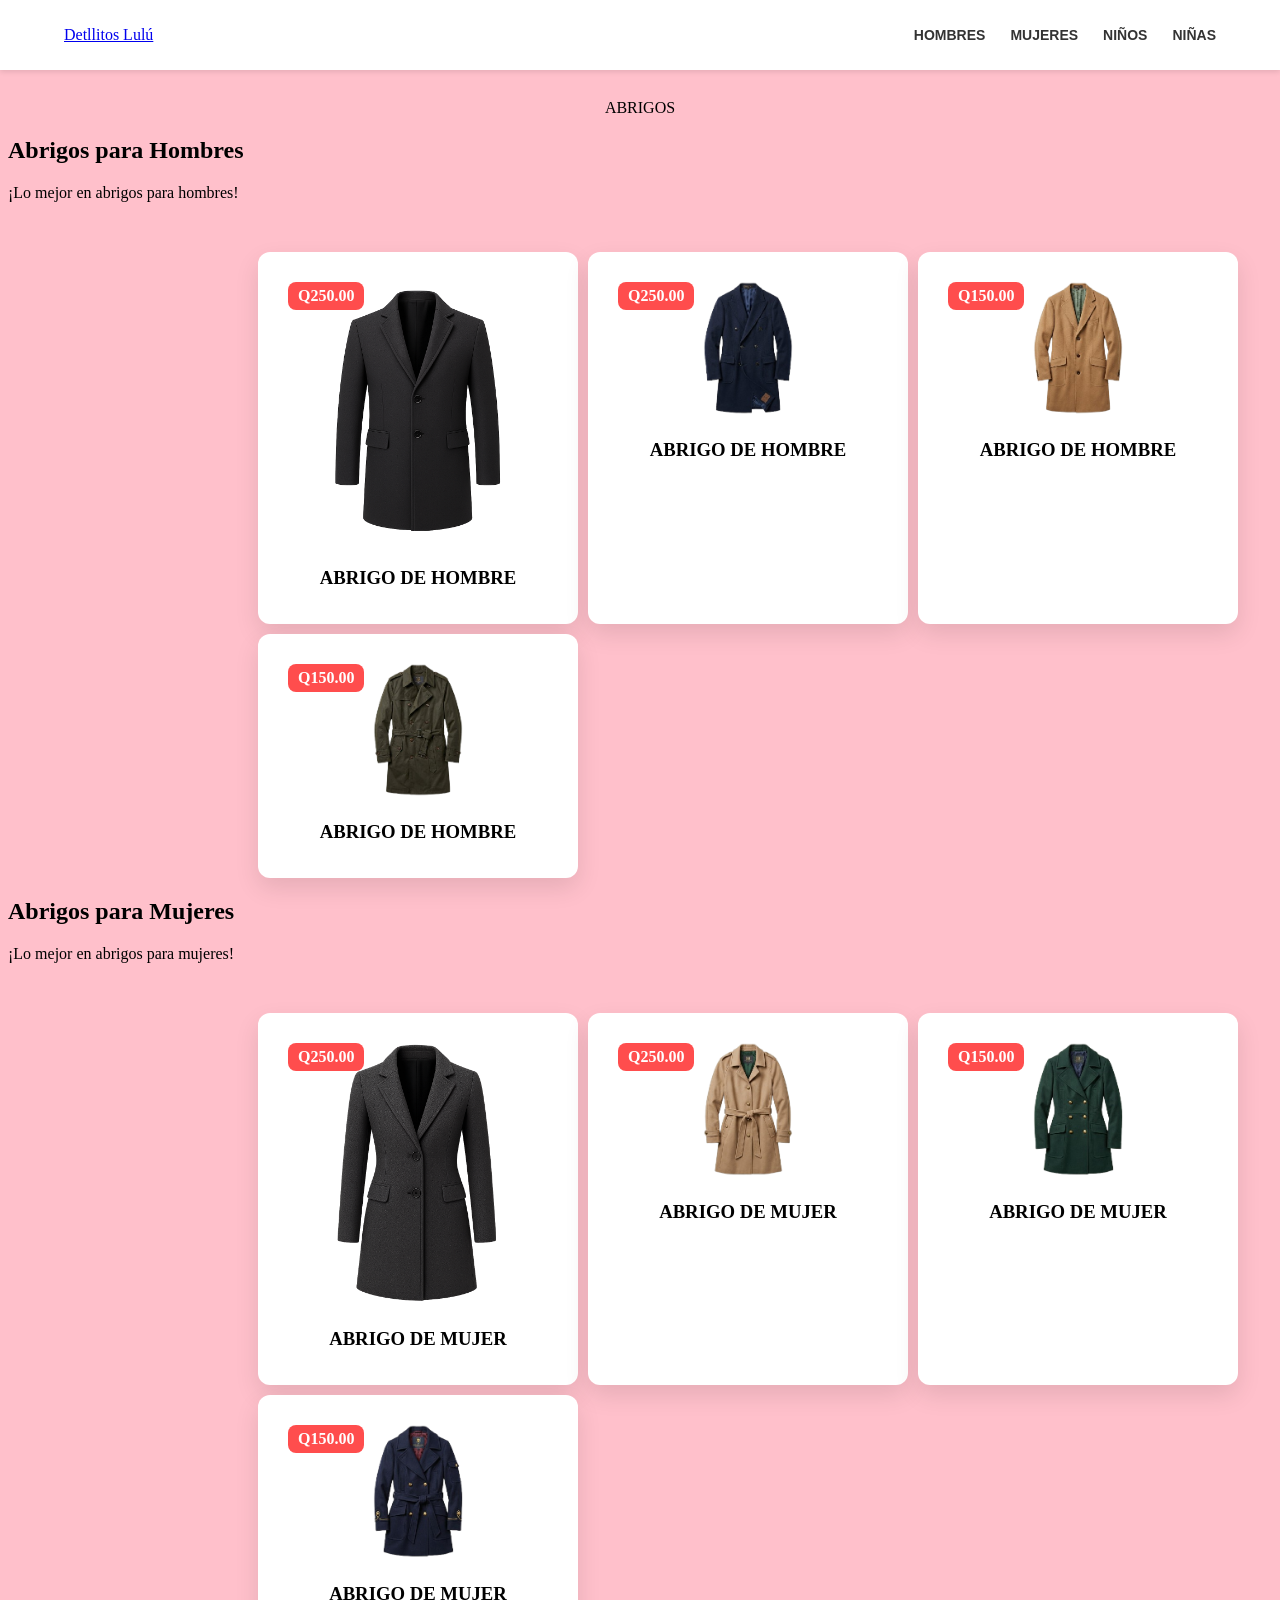
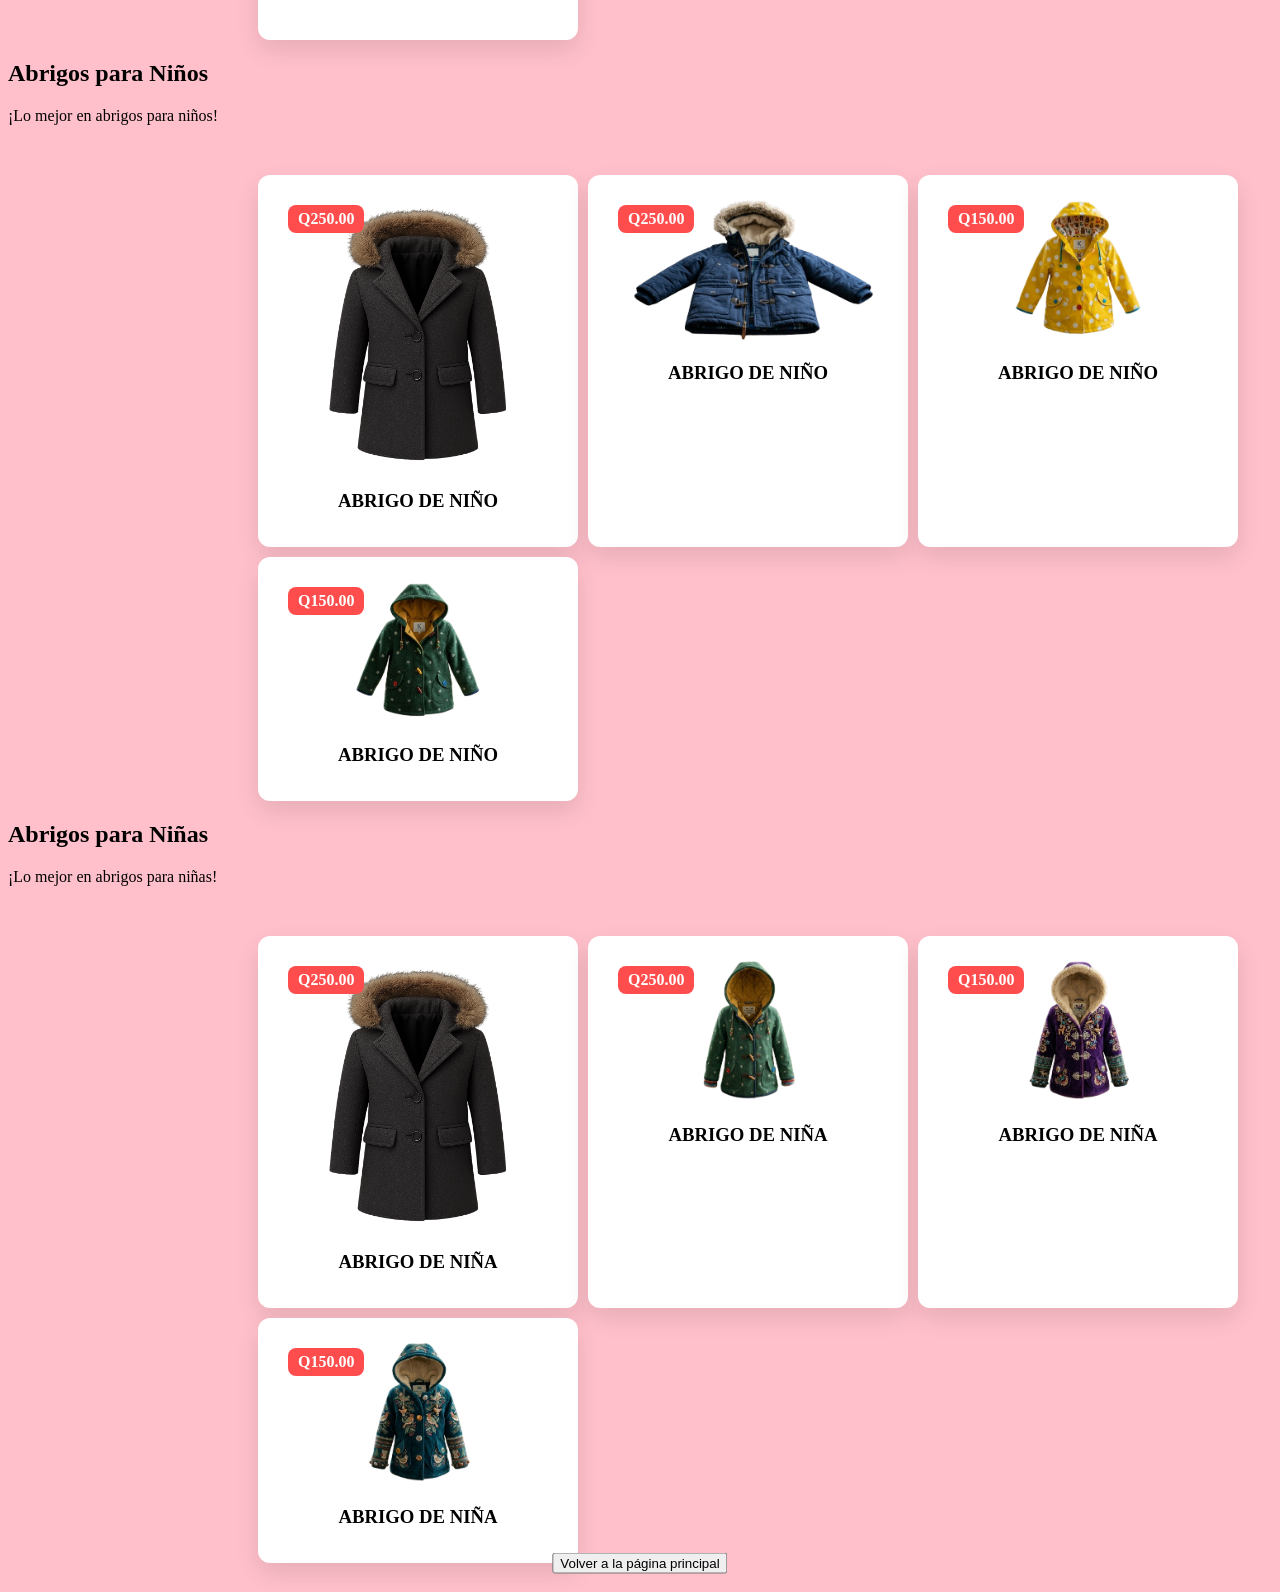
<file: Abrigos.html>
<!DOCTYPE html>
<html lang="es">
<head>
    <meta charset="UTF-8">
    <meta name="viewport" content="width=device-width, initial-scale=1.0">
    <title>Abrigos</title>
    <link rel="stylesheet" href="css/abrigos.css">
</head>
<body>
    <center><p>ABRIGOS </p></center>

    
   <header class="header-estatico">
  <div class="navbar-container">
    <div class="logo">
     <a href="index.html">Detllitos Lulú</a>
    </div>

 
    <nav class="menu-navegacion">
      <ul>
        <li><a href="#HOMBRES">HOMBRES</a></li>
        <li><a href="#MUJERES">MUJERES</a></li>
        <li><a href="#NIÑOS">NIÑOS</a></li>
        <li><a href="#NIÑAS">NIÑAS</a></li>
      </ul>
    </nav>
  </div>
</header>





          <section id="HOMBRES" name="HOMBRES">
            <h2>Abrigos para Hombres</h2>
            <p>¡Lo mejor en abrigos para hombres!</p>
        </section>

    
<section class="container_productos">
<div class="productos">
<div class="producto">
  <div class="img-box">
    <span class="precio">Q250.00</span>

    <img src="png/abrigohombre1.png" alt="Producto">

    <div class="icons">
      <button title="Añadir al carrito">
        <i class="fas fa-cart-plus"></i>
      </button>

      <button title="Ver detalles">
        <a href="carrito.html"><i class="fas fa-eye"></i></a>
      </button>
    </div>
  </div>
  <h3>ABRIGO DE HOMBRE</h3>
</div>


<div class="producto">
  <div class="img-box">
    <span class="precio">Q250.00</span>

    <img src="png/abrigohombre2.png" alt="Producto">

    <div class="icons">
      <button title="Añadir al carrito">
        <i class="fas fa-cart-plus"></i>
      </button>
      <button title="Ver detalles">
        <a href="Abrigos.html"><i class="fas fa-eye"></i></a>
      </button>
    </div>
  </div>

  <h3>ABRIGO DE HOMBRE</h3>
</div>

<div class="producto">
  <div class="img-box">
    <span class="precio">Q150.00</span>
    <img src="png/abrigohombre3.png" alt="Producto">
    <div class="icons">
      <button title="Añadir al carrito">
        <i class="fas fa-cart-plus"></i>
      </button>
      <button title="Ver detalles">
       <a href="Abrigos.html"><i class="fas fa-eye"></i></a>
      </button>
    </div>
  </div>
  
  <h3>ABRIGO DE HOMBRE</h3>
</div>

<div class="producto">
  <div class="img-box">
    <span class="precio">Q150.00</span>
    <img src="png/abrigohombre4.png" alt="Producto">
    <div class="icons">
      <button title="Añadir al carrito">
        <i class="fas fa-cart-plus"></i>
      </button>
      <button title="Ver detalles">
        <a href="Abrigos.html"><i class="fas fa-eye"></i></a>
      </button>
    </div>
  </div>
  
  <h3>ABRIGO DE HOMBRE</h3>
</div>
</section>
      
        <section id="MUJERES" name="MUJERES">
            <h2>Abrigos para Mujeres</h2>
            <p>¡Lo mejor en abrigos para mujeres!</p>
        </section>
          
        
<section class="container_productos">
<div class="productos">
<div class="producto">
  <div class="img-box">
    <span class="precio">Q250.00</span>

    <img src="png/abrigomujer1.png" alt="Producto">

    <div class="icons">
      <button title="Añadir al carrito">
        <i class="fas fa-cart-plus"></i>
      </button>

      <button title="Ver detalles">
        <a href="carrito.html"><i class="fas fa-eye"></i></a>
      </button>
    </div>
  </div>
  <h3>ABRIGO DE MUJER</h3>
</div>


<div class="producto">
  <div class="img-box">
    <span class="precio">Q250.00</span>

    <img src="png/abrigomujer2.png" alt="Producto">

    <div class="icons">
      <button title="Añadir al carrito">
        <i class="fas fa-cart-plus"></i>
      </button>
      <button title="Ver detalles">
        <a href="Abrigos.html"><i class="fas fa-eye"></i></a>
      </button>
    </div>
  </div>

  <h3>ABRIGO DE MUJER</h3>
</div>

<div class="producto">
  <div class="img-box">
    <span class="precio">Q150.00</span>
    <img src="png/abrigomujer3.png" alt="Producto">
    <div class="icons">
      <button title="Añadir al carrito">
        <i class="fas fa-cart-plus"></i>
      </button>
      <button title="Ver detalles">
       <a href="Abrigos.html"><i class="fas fa-eye"></i></a>
      </button>
    </div>
  </div>
  
  <h3>ABRIGO DE MUJER</h3>
</div>

<div class="producto">
  <div class="img-box">
    <span class="precio">Q150.00</span>
    <img src="png/abrigomujer4.png" alt="Producto">
    <div class="icons">
      <button title="Añadir al carrito">
        <i class="fas fa-cart-plus"></i>
      </button>
      <button title="Ver detalles">
        <a href="Abrigos.html"><i class="fas fa-eye"></i></a>
      </button>
    </div>
  </div>
  
  <h3>ABRIGO DE MUJER</h3>
</div>
</section>








        <section id="NIÑOS" name="NIÑOS">
            <h2>Abrigos para Niños</h2>
            <p>¡Lo mejor en abrigos para niños!</p>
        </section>
        
<section class="container_productos">
<div class="productos">
<div class="producto">
  <div class="img-box">
    <span class="precio">Q250.00</span>

    <img src="png/abrigounixes1.png" alt="Producto">

    <div class="icons">
      <button title="Añadir al carrito">
        <i class="fas fa-cart-plus"></i>
      </button>

      <button title="Ver detalles">
        <a href="carrito.html"><i class="fas fa-eye"></i></a>
      </button>
    </div>
  </div>
  <h3>ABRIGO DE NIÑO</h3>
</div>


<div class="producto">
  <div class="img-box">
    <span class="precio">Q250.00</span>

    <img src="png/abrigoniño2.png" alt="Producto">

    <div class="icons">
      <button title="Añadir al carrito">
        <i class="fas fa-cart-plus"></i>
      </button>
      <button title="Ver detalles">
        <a href="Abrigos.html"><i class="fas fa-eye"></i></a>
      </button>
    </div>
  </div>

  <h3>ABRIGO DE NIÑO</h3>
</div>

<div class="producto">
  <div class="img-box">
    <span class="precio">Q150.00</span>
    <img src="png/abrigoniño3.png" alt="Producto">
    <div class="icons">
      <button title="Añadir al carrito">
        <i class="fas fa-cart-plus"></i>
      </button>
      <button title="Ver detalles">
       <a href="Abrigos.html"><i class="fas fa-eye"></i></a>
      </button>
    </div>
  </div>
  
  <h3>ABRIGO DE NIÑO</h3>
</div>

<div class="producto">
  <div class="img-box">
    <span class="precio">Q150.00</span>
    <img src="png/abrigoniño4.png" alt="Producto">
    <div class="icons">
      <button title="Añadir al carrito">
        <i class="fas fa-cart-plus"></i>
      </button>
      <button title="Ver detalles">
        <a href="Abrigos.html"><i class="fas fa-eye"></i></a>
      </button>
    </div>
  </div>
  
  <h3>ABRIGO DE NIÑO</h3>
</div>
</section>








        <section id="NIÑAS" name="NIÑAS">
            <h2>Abrigos para Niñas</h2>
             <p>¡Lo mejor en abrigos para niñas!</p>
             
<section class="container_productos">
<div class="productos">
<div class="producto">
  <div class="img-box">
    <span class="precio">Q250.00</span>

    <img src="png/abrigounixes1.png" alt="Producto">

    <div class="icons">
      <button title="Añadir al carrito">
        <i class="fas fa-cart-plus"></i>
      </button>

      <button title="Ver detalles">
        <a href="carrito.html"><i class="fas fa-eye"></i></a>
      </button>
    </div>
  </div>
  <h3>ABRIGO DE NIÑA</h3>
</div>


<div class="producto">
  <div class="img-box">
    <span class="precio">Q250.00</span>

    <img src="png/abrigoniña2.png" alt="Producto">

    <div class="icons">
      <button title="Añadir al carrito">
        <i class="fas fa-cart-plus"></i>
      </button>
      <button title="Ver detalles">
        <a href="Abrigos.html"><i class="fas fa-eye"></i></a>
      </button>
    </div>
  </div>

  <h3>ABRIGO DE NIÑA</h3>
</div>

<div class="producto">
  <div class="img-box">
    <span class="precio">Q150.00</span>
    <img src="png/abrigoniña3.png" alt="Producto">
    <div class="icons">
      <button title="Añadir al carrito">
        <i class="fas fa-cart-plus"></i>
      </button>
      <button title="Ver detalles">
       <a href="Abrigos.html"><i class="fas fa-eye"></i></a>
      </button>
    </div>
  </div>
  
  <h3>ABRIGO DE NIÑA</h3>
</div>

<div class="producto">
  <div class="img-box">
    <span class="precio">Q150.00</span>
    <img src="png/abrigoniña4.png" alt="Producto">
    <div class="icons">
      <button title="Añadir al carrito">
        <i class="fas fa-cart-plus"></i>
      </button>
      <button title="Ver detalles">
        <a href="Abrigos.html"><i class="fas fa-eye"></i></a>
      </button>
    </div>
  </div>
  
  <h3>ABRIGO DE NIÑA</h3>
</div>
</section>








    <input type="button" value="Volver a la página principal" onclick="window.location.href='index.html'">
</body>
</html>
</file>
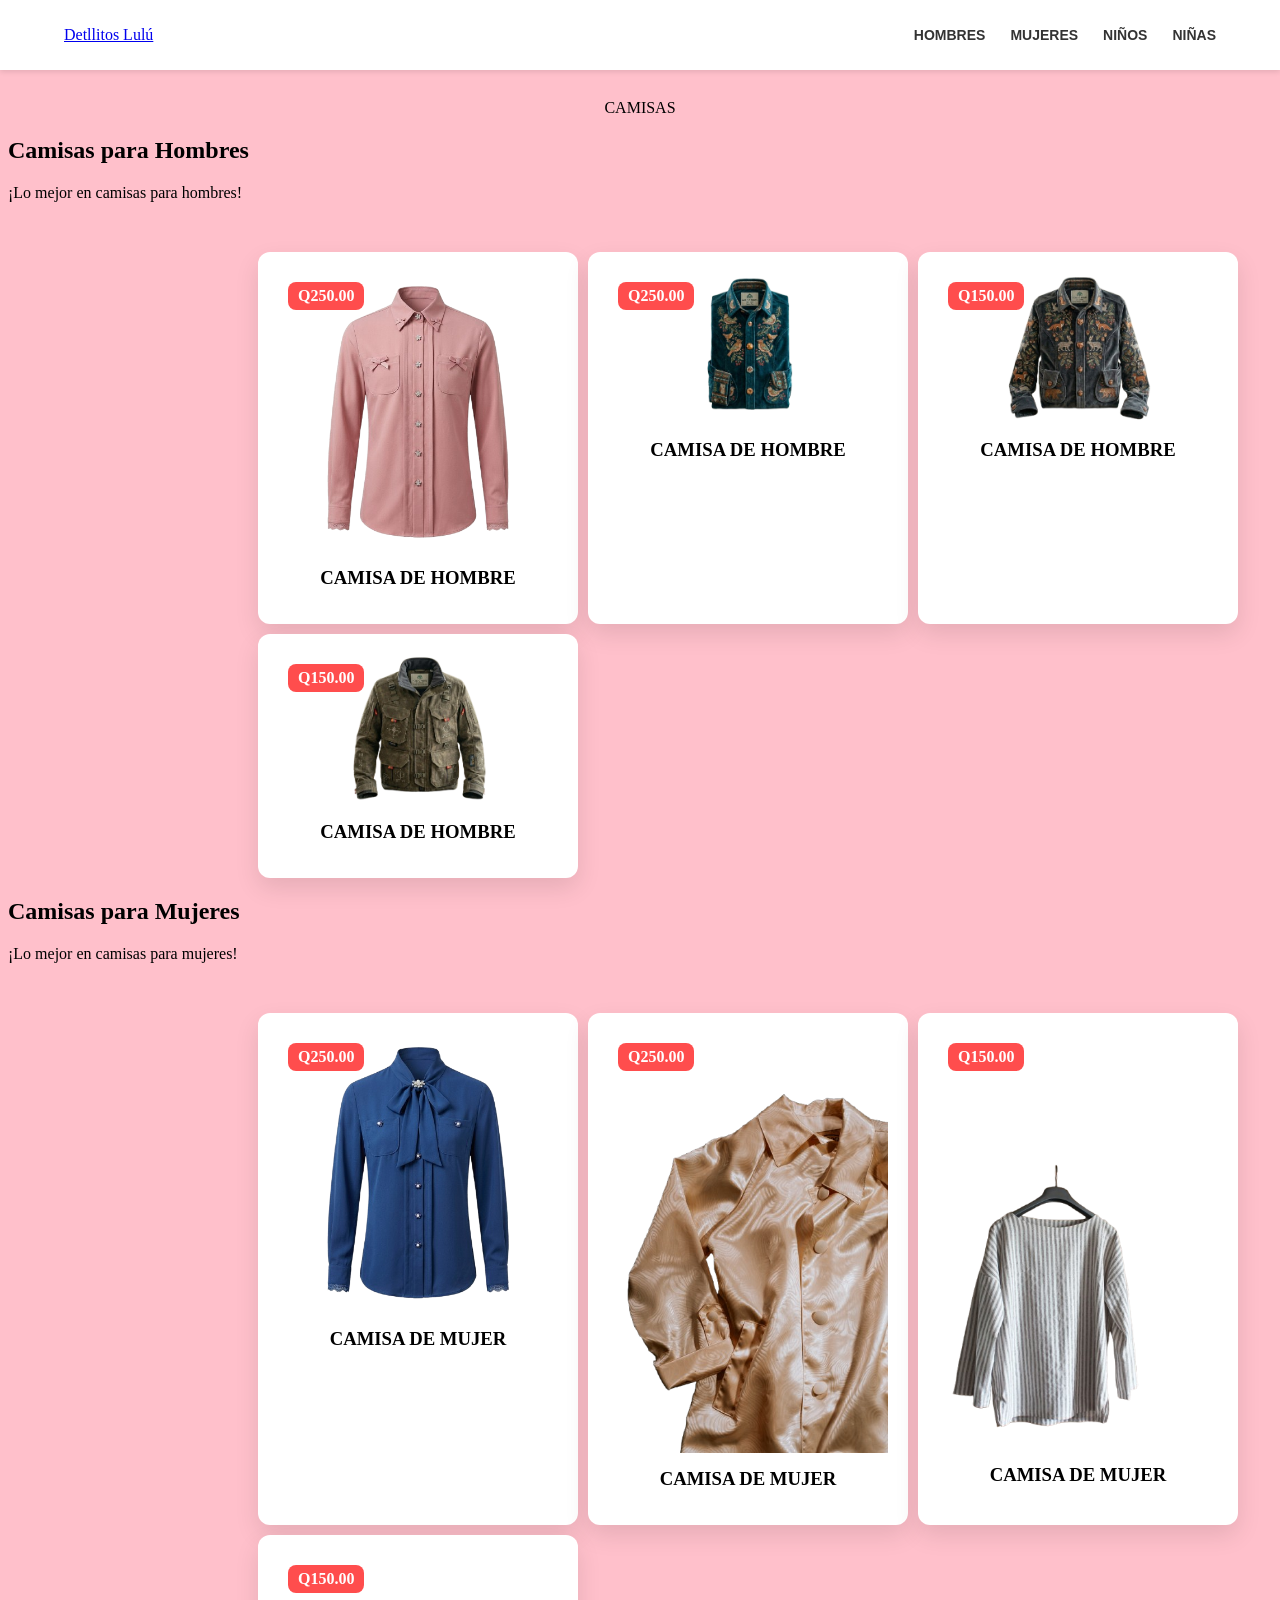
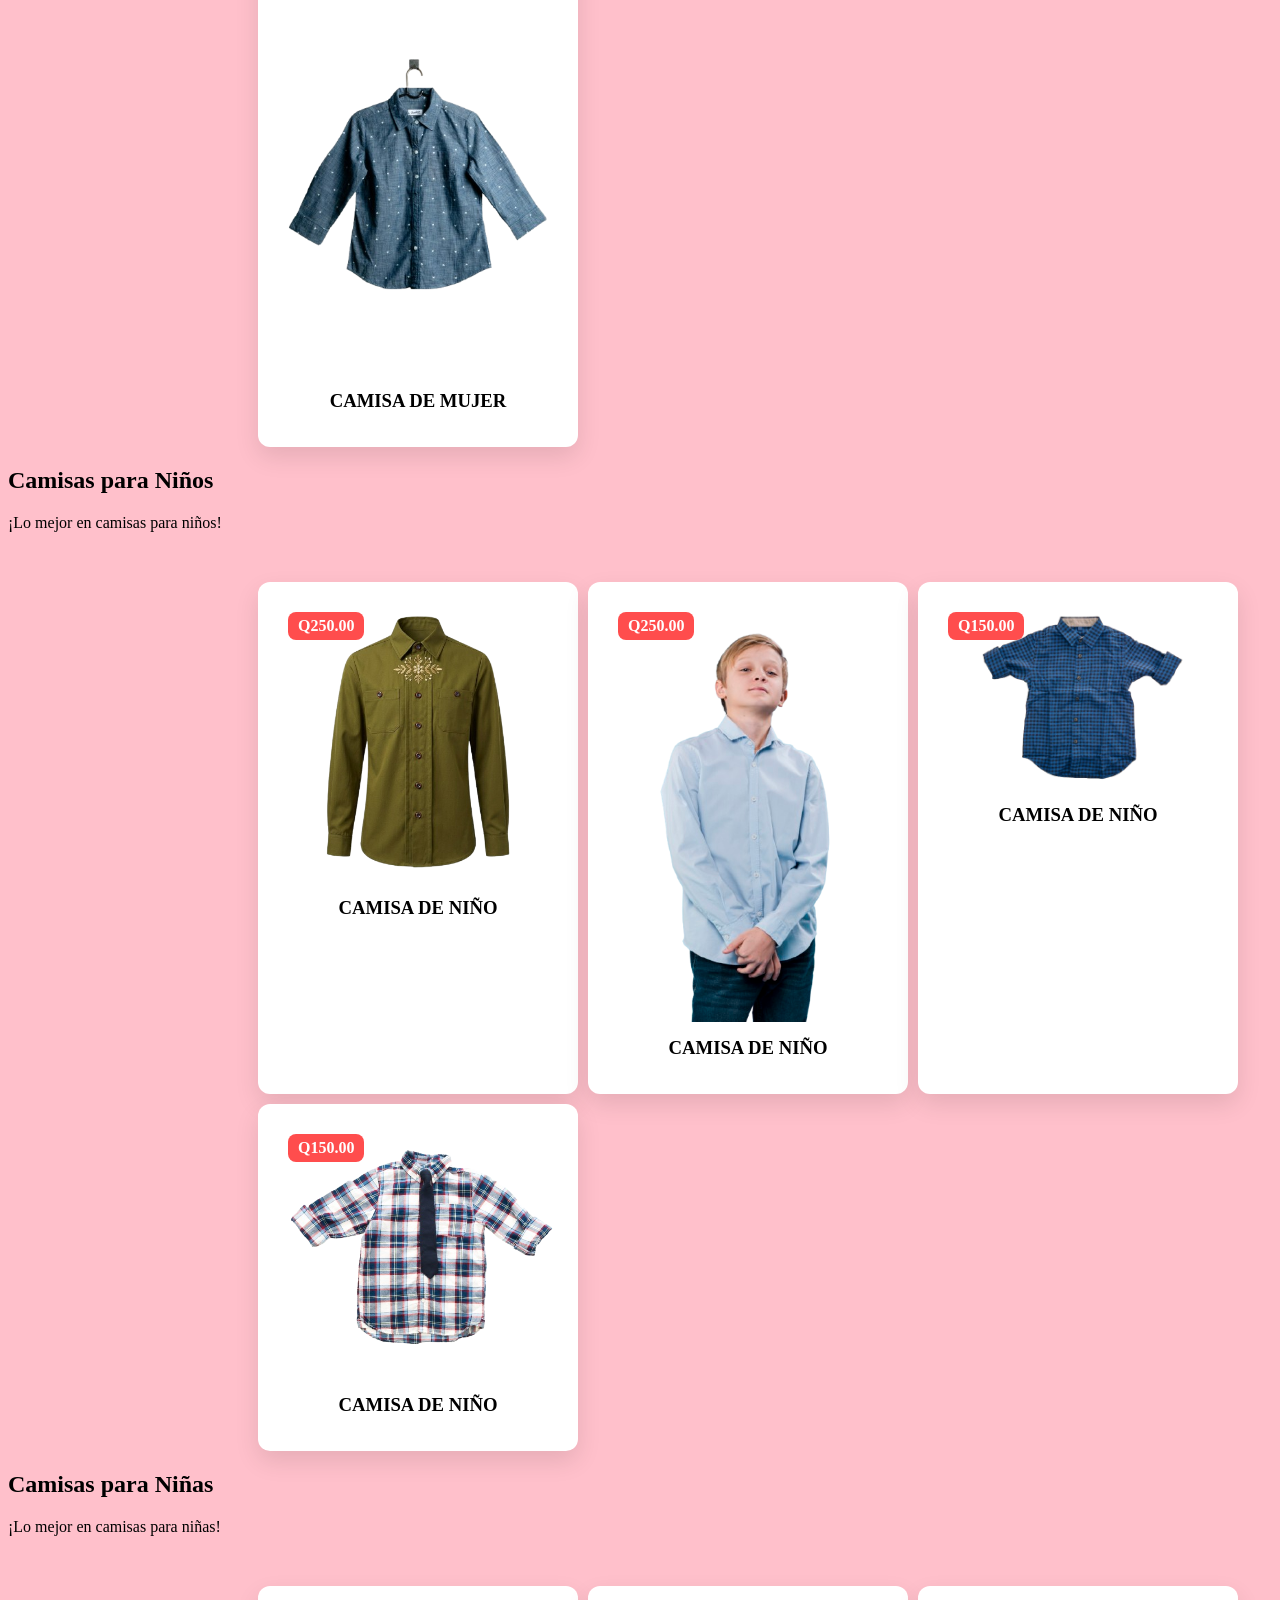
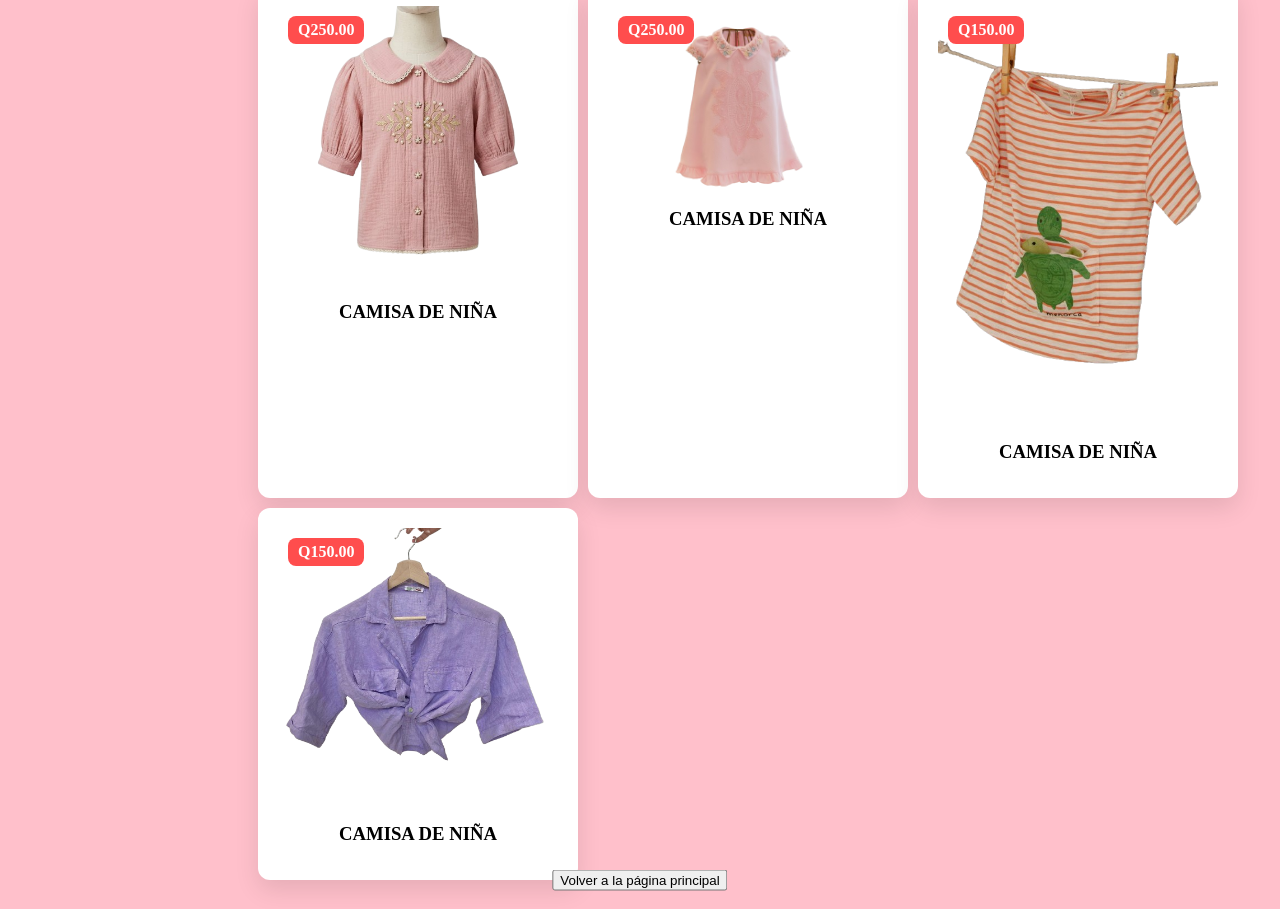
<file: Camisas.html>
<!DOCTYPE html>
<html lang="es">
<head>
    <meta charset="UTF-8">
    <meta name="viewport" content="width=device-width, initial-scale=1.0">
    <title>Camisas</title>
    <link rel="stylesheet" href="css/camisas.css">
</head>
<body>
    <center><p>CAMISAS </p></center>

    
   <header class="header-estatico">
  <div class="navbar-container">
    <div class="logo">
     <a href="index.html">Detllitos Lulú</a>
    </div>
    <nav class="menu-navegacion">
      <ul>
        <li><a href="#HOMBRES">HOMBRES</a></li>
        <li><a href="#MUJERES">MUJERES</a></li>
        <li><a href="#NIÑOS">NIÑOS</a></li>
        <li><a href="#NIÑAS">NIÑAS</a></li>
      </ul>
    </nav>
  </div>
</header>




          <section id="HOMBRES" name="HOMBRES">
            <h2>Camisas para Hombres</h2>
            <p>¡Lo mejor en camisas para hombres!</p>
        </section>
    
<section class="container_productos">
<div class="productos">
<div class="producto">
  <div class="img-box">
    <span class="precio">Q250.00</span>

    <img src="png/camisahombre1.png" alt="Producto">

    <div class="icons">
      <button title="Añadir al carrito">
        <i class="fas fa-cart-plus"></i>
      </button>

      <button title="Ver detalles">
        <a href="carrito.html"><i class="fas fa-eye"></i></a>
      </button>
    </div>
  </div>
  <h3>CAMISA DE HOMBRE</h3>
</div>


<div class="producto">
  <div class="img-box">
    <span class="precio">Q250.00</span>

    <img src="png/camisahombre2.png" alt="Producto">

    <div class="icons">
      <button title="Añadir al carrito">
        <i class="fas fa-cart-plus"></i>
      </button>
      <button title="Ver detalles">
        <a href="Abrigos.html"><i class="fas fa-eye"></i></a>
      </button>
    </div>
  </div>

  <h3>CAMISA DE HOMBRE</h3>
</div>

<div class="producto">
  <div class="img-box">
    <span class="precio">Q150.00</span>
    <img src="png/camisahombre3.png" alt="Producto">
    <div class="icons">
      <button title="Añadir al carrito">
        <i class="fas fa-cart-plus"></i>
      </button>
      <button title="Ver detalles">
       <a href="Abrigos.html"><i class="fas fa-eye"></i></a>
      </button>
    </div>
  </div>
  
  <h3>CAMISA DE HOMBRE</h3>
</div>

<div class="producto">
  <div class="img-box">
    <span class="precio">Q150.00</span>
    <img src="png/camisahombre4.png" alt="Producto">
    <div class="icons">
      <button title="Añadir al carrito">
        <i class="fas fa-cart-plus"></i>
      </button>
      <button title="Ver detalles">
        <a href="Abrigos.html"><i class="fas fa-eye"></i></a>
      </button>
    </div>
  </div>
  
  <h3>CAMISA DE HOMBRE</h3>
</div>
</section>
      
        <section id="MUJERES" name="MUJERES">
            <h2>Camisas para Mujeres</h2>
            <p>¡Lo mejor en camisas para mujeres!</p>
        </section>
          
        
<section class="container_productos">
<div class="productos">
<div class="producto">
  <div class="img-box">
    <span class="precio">Q250.00</span>

    <img src="png/camisamujer1.png" alt="Producto">

    <div class="icons">
      <button title="Añadir al carrito">
        <i class="fas fa-cart-plus"></i>
      </button>

      <button title="Ver detalles">
        <a href="carrito.html"><i class="fas fa-eye"></i></a>
      </button>
    </div>
  </div>
  <h3>CAMISA DE MUJER</h3>
</div>


<div class="producto">
  <div class="img-box">
    <span class="precio">Q250.00</span>

    <img src="png/camisamujer2.png" alt="Producto">

    <div class="icons">
      <button title="Añadir al carrito">
        <i class="fas fa-cart-plus"></i>
      </button>
      <button title="Ver detalles">
        <a href="Abrigos.html"><i class="fas fa-eye"></i></a>
      </button>
    </div>
  </div>

  <h3>CAMISA DE MUJER</h3>
</div>

<div class="producto">
  <div class="img-box">
    <span class="precio">Q150.00</span>
    <img src="png/camisamujer3.png" alt="Producto">
    <div class="icons">
      <button title="Añadir al carrito">
        <i class="fas fa-cart-plus"></i>
      </button>
      <button title="Ver detalles">
       <a href="Abrigos.html"><i class="fas fa-eye"></i></a>
      </button>
    </div>
  </div>
  
  <h3>CAMISA DE MUJER</h3>
</div>

<div class="producto">
  <div class="img-box">
    <span class="precio">Q150.00</span>
    <img src="png/camisamujer4.png" alt="Producto">
    <div class="icons">
      <button title="Añadir al carrito">
        <i class="fas fa-cart-plus"></i>
      </button>
      <button title="Ver detalles">
        <a href="Abrigos.html"><i class="fas fa-eye"></i></a>
      </button>
    </div>
  </div>
  
  <h3>CAMISA DE MUJER</h3>
</div>
</section>








        <section id="NIÑOS" name="NIÑOS">
            <h2>Camisas para Niños</h2>
            <p>¡Lo mejor en camisas para niños!</p>
        </section>
        
<section class="container_productos">
<div class="productos">
<div class="producto">
  <div class="img-box">
    <span class="precio">Q250.00</span>

    <img src="png/camisaniño1.png" alt="Producto">

    <div class="icons">
      <button title="Añadir al carrito">
        <i class="fas fa-cart-plus"></i>
      </button>

      <button title="Ver detalles">
        <a href="carrito.html"><i class="fas fa-eye"></i></a>
      </button>
    </div>
  </div>
  <h3>CAMISA DE NIÑO</h3>
</div>


<div class="producto">
  <div class="img-box">
    <span class="precio">Q250.00</span>

    <img src="png/camisaniño2.png" alt="Producto">

    <div class="icons">
      <button title="Añadir al carrito">
        <i class="fas fa-cart-plus"></i>
      </button>
      <button title="Ver detalles">
        <a href="Abrigos.html"><i class="fas fa-eye"></i></a>
      </button>
    </div>
  </div>

  <h3>CAMISA DE NIÑO</h3>
</div>

<div class="producto">
  <div class="img-box">
    <span class="precio">Q150.00</span>
    <img src="png/camisaniño3.png" alt="Producto">
    <div class="icons">
      <button title="Añadir al carrito">
        <i class="fas fa-cart-plus"></i>
      </button>
      <button title="Ver detalles">
       <a href="Abrigos.html"><i class="fas fa-eye"></i></a>
      </button>
    </div>
  </div>
  
  <h3>CAMISA DE NIÑO</h3>
</div>

<div class="producto">
  <div class="img-box">
    <span class="precio">Q150.00</span>
    <img src="png/camisaniño4.png" alt="Producto">
    <div class="icons">
      <button title="Añadir al carrito">
        <i class="fas fa-cart-plus"></i>
      </button>
      <button title="Ver detalles">
        <a href="Abrigos.html"><i class="fas fa-eye"></i></a>
      </button>
    </div>
  </div>
  
  <h3>CAMISA DE NIÑO</h3>
</div>
</section>








        <section id="NIÑAS" name="NIÑAS">
            <h2>Camisas para Niñas</h2>
             <p>¡Lo mejor en camisas para niñas!</p>
             
<section class="container_productos">
<div class="productos">
<div class="producto">
  <div class="img-box">
    <span class="precio">Q250.00</span>

    <img src="png/camisaniña1.png" alt="Producto">

    <div class="icons">
      <button title="Añadir al carrito">
        <i class="fas fa-cart-plus"></i>
      </button>

      <button title="Ver detalles">
        <a href="carrito.html"><i class="fas fa-eye"></i></a>
      </button>
    </div>
  </div>
  <h3>CAMISA DE NIÑA</h3>
</div>


<div class="producto">
  <div class="img-box">
    <span class="precio">Q250.00</span>

    <img src="png/camisaniña2.png" alt="Producto">

    <div class="icons">
      <button title="Añadir al carrito">
        <i class="fas fa-cart-plus"></i>
      </button>
      <button title="Ver detalles">
        <a href="Abrigos.html"><i class="fas fa-eye"></i></a>
      </button>
    </div>
  </div>

  <h3>CAMISA DE NIÑA</h3>
</div>

<div class="producto">
  <div class="img-box">
    <span class="precio">Q150.00</span>
    <img src="png/camisaniña3.png" alt="Producto">
    <div class="icons">
      <button title="Añadir al carrito">
        <i class="fas fa-cart-plus"></i>
      </button>
      <button title="Ver detalles">
       <a href="Abrigos.html"><i class="fas fa-eye"></i></a>
      </button>
    </div>
  </div>
  
  <h3>CAMISA DE NIÑA</h3>
</div>

<div class="producto">
  <div class="img-box">
    <span class="precio">Q150.00</span>
    <img src="png/camisaniña4.png" alt="Producto">
    <div class="icons">
      <button title="Añadir al carrito">
        <i class="fas fa-cart-plus"></i>
      </button>
      <button title="Ver detalles">
        <a href="Abrigos.html"><i class="fas fa-eye"></i></a>
      </button>
    </div>
  </div>
  
  <h3>CAMISA DE NIÑA</h3>
</div>
</section>







    <input type="button" value="Volver a la página principal" onclick="window.location.href='index.html'">
</body>
</html>
</file>
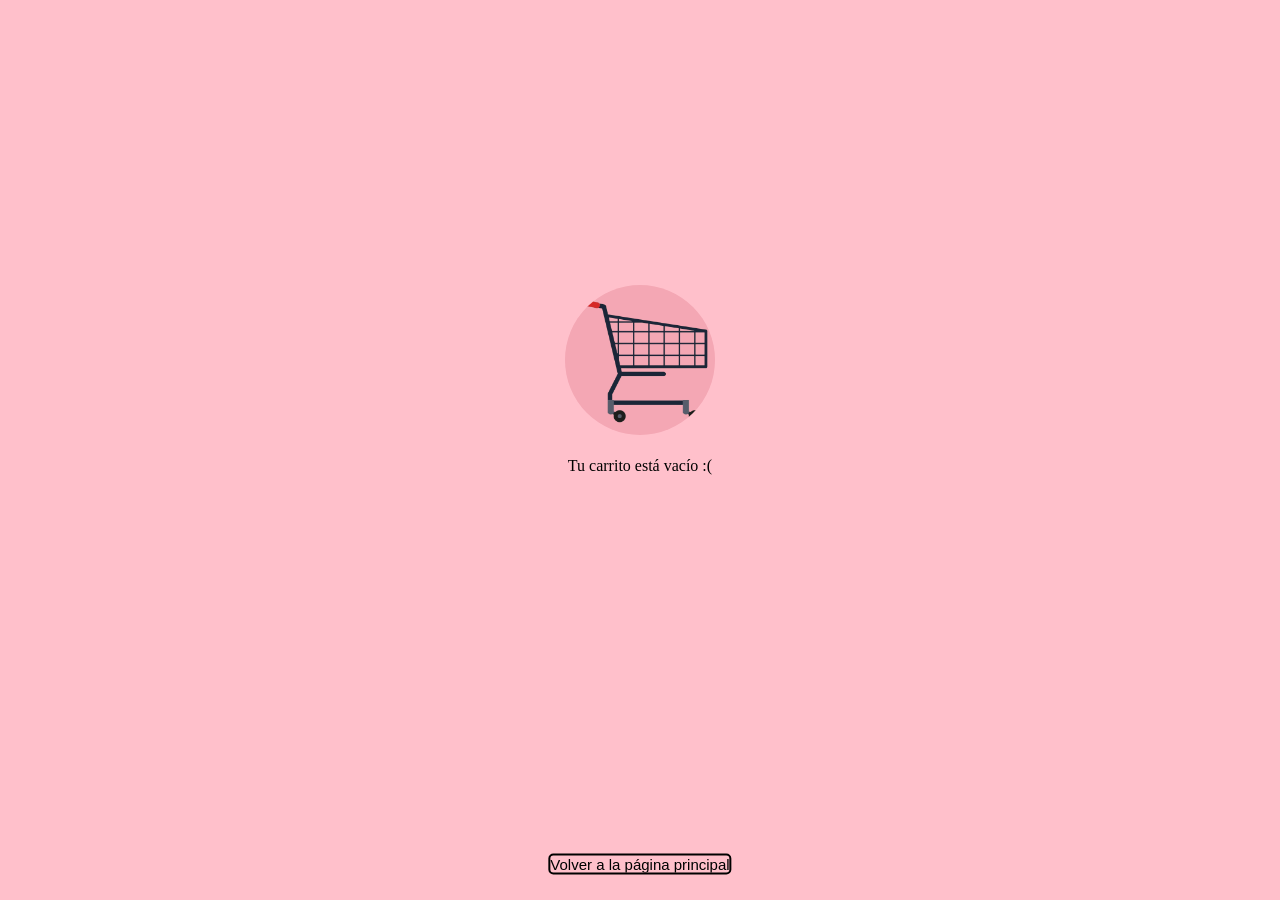
<file: carrito.html>
<!DOCTYPE html>
<html lang="es">
<head>
    <meta charset="UTF-8">
    <meta name="viewport" content="width=device-width, initial-scale=1.0">
    <title>Carrito de Compras</title>
    <link rel="stylesheet" href="css/carrito.css">
</head>
<body>
    <img src="png/vcio.png" alt="hello" class="vcio">
 <p>Tu carrito está vacío :( </p>
 





    <input type="button" value="Volver a la página principal" onclick="window.location.href='index.html'">
</body>
</html>
</file>
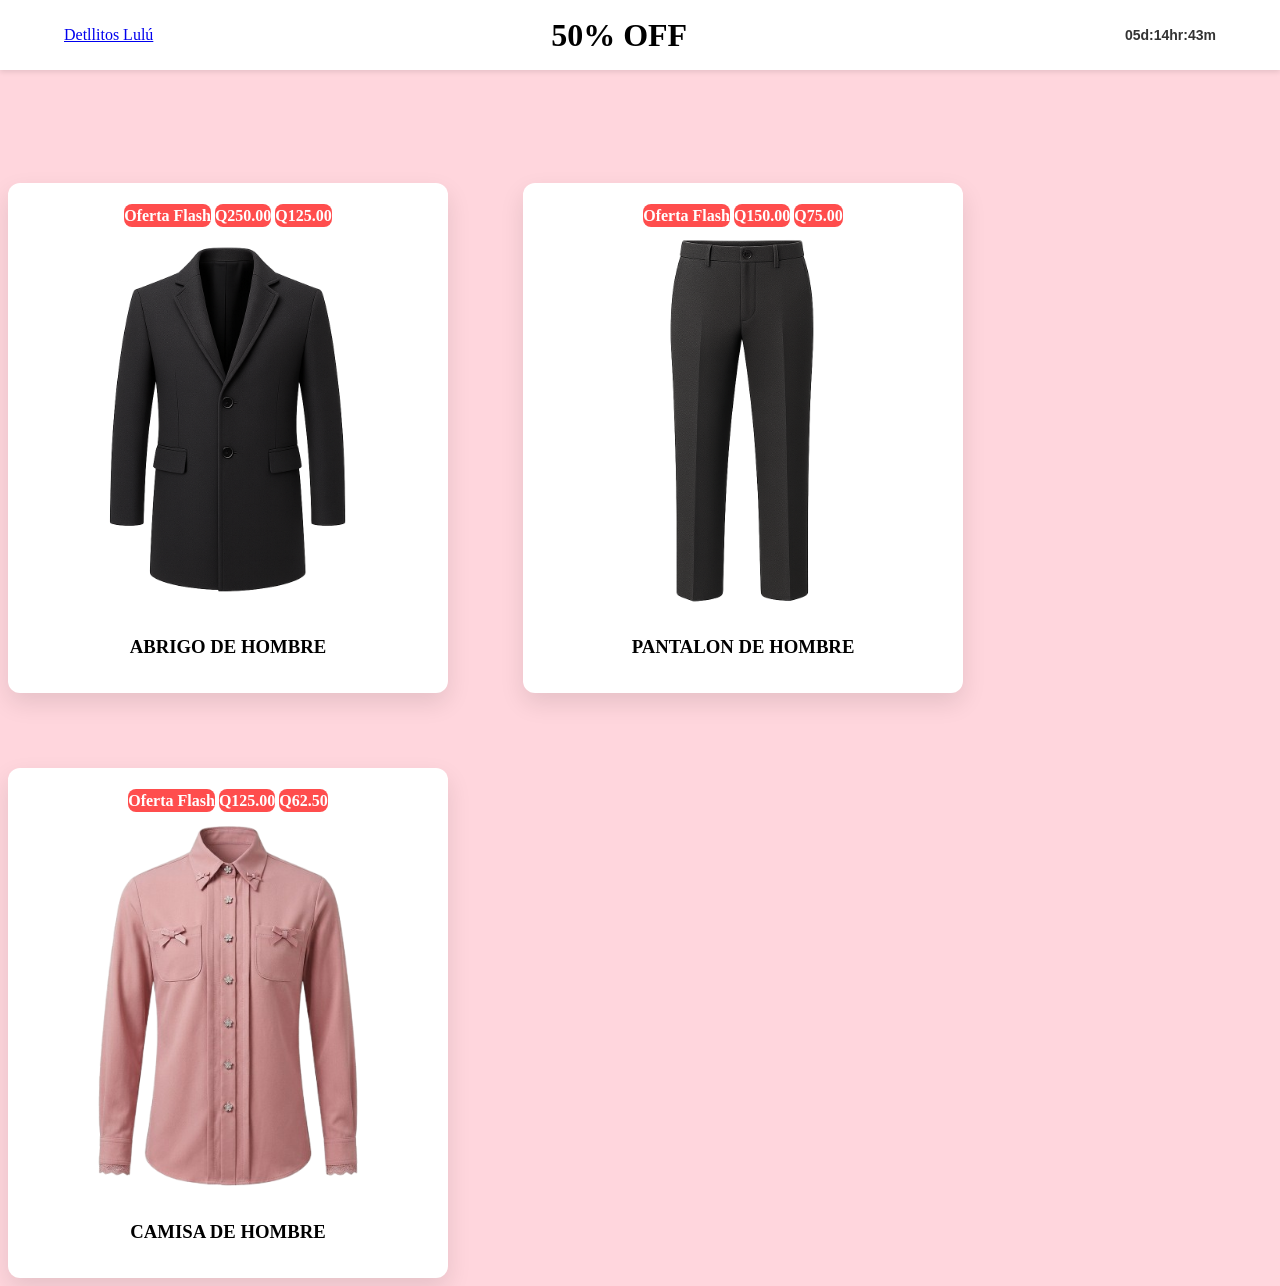
<file: descuento.html>
<!DOCTYPE html>
<html lang="es">
<head>
    <meta charset="UTF-8">
    <meta name="viewport" content="width=device-width, initial-scale=1.0">
    <title>50% OFF</title>
    <link rel="stylesheet" href="css/descuento.css">
</head>
<body>
    

    <header class="header-estatico">
        <div class="navbar-container">
          <div class="logo">
           <a href="index.html">Detllitos Lulú</a>
          </div>
      
       <H1>50% OFF</H1>
          <nav class="menu-navegacion">
            <ul>

              <li>
                <a href="#HASTA 50% OFF">05d:14hr:43m</a>
            </li>
              
            </ul>
          </nav>
        </div>
      </header>
      <section class="container_productos">
        <div class="productos">
        <div class="producto">
          <div class="img-box">
            <span class="precio">Oferta Flash</span>
            <span class="precio">Q250.00</span>
            <span class="precio">Q125.00</span>
            
        
            <img src="png/abrigohombre1.png" alt="Producto">
        
            <div class="icons">
              <button title="Añadir al carrito">
                <i class="fas fa-cart-plus"></i>
              </button>
        
              <button title="Ver detalles">
                <a href="detlles.html"><i class="fas fa-eye"></i></a>
              </button>
            </div>
          </div>
          <h3>ABRIGO DE HOMBRE</h3>
        </div>
        
      
  
        <div class="producto">
          <div class="img-box">
            <span class="precio">Oferta Flash</span>
            <span class="precio">Q150.00</span>
            <span class="precio">Q75.00</span>
            <img src="png/pantalon1.png" alt="Producto">
            <div class="icons">
              <button title="Añadir al carrito">
                <i class="fas fa-cart-plus"></i>
              </button>
              <button title="Ver detalles">
                <a href="Abrigos.html"><i class="fas fa-eye"></i></a>
              </button>
            </div>
          </div>
          <h3>PANTALON DE HOMBRE</h3>
        </div>
        
        <div class="producto">
          <div class="img-box">
            <span class="precio">Oferta Flash</span>
            <span class="precio">Q125.00</span>
            <span class="precio">Q62.50</span>
            <img src="png/camisahombre1.png" alt="Producto">
            <div class="icons">
              <button title="Añadir al carrito">
                <i class="fas fa-cart-plus"></i>
              </button>
              <button title="Ver detalles">
                <a href="Abrigos.html"><i class="fas fa-eye"></i></a>
              </button>
            </div>
          </div>
          <h3>CAMISA DE HOMBRE</h3>
        </div>
        
</section>
</body>
</html>
</file>
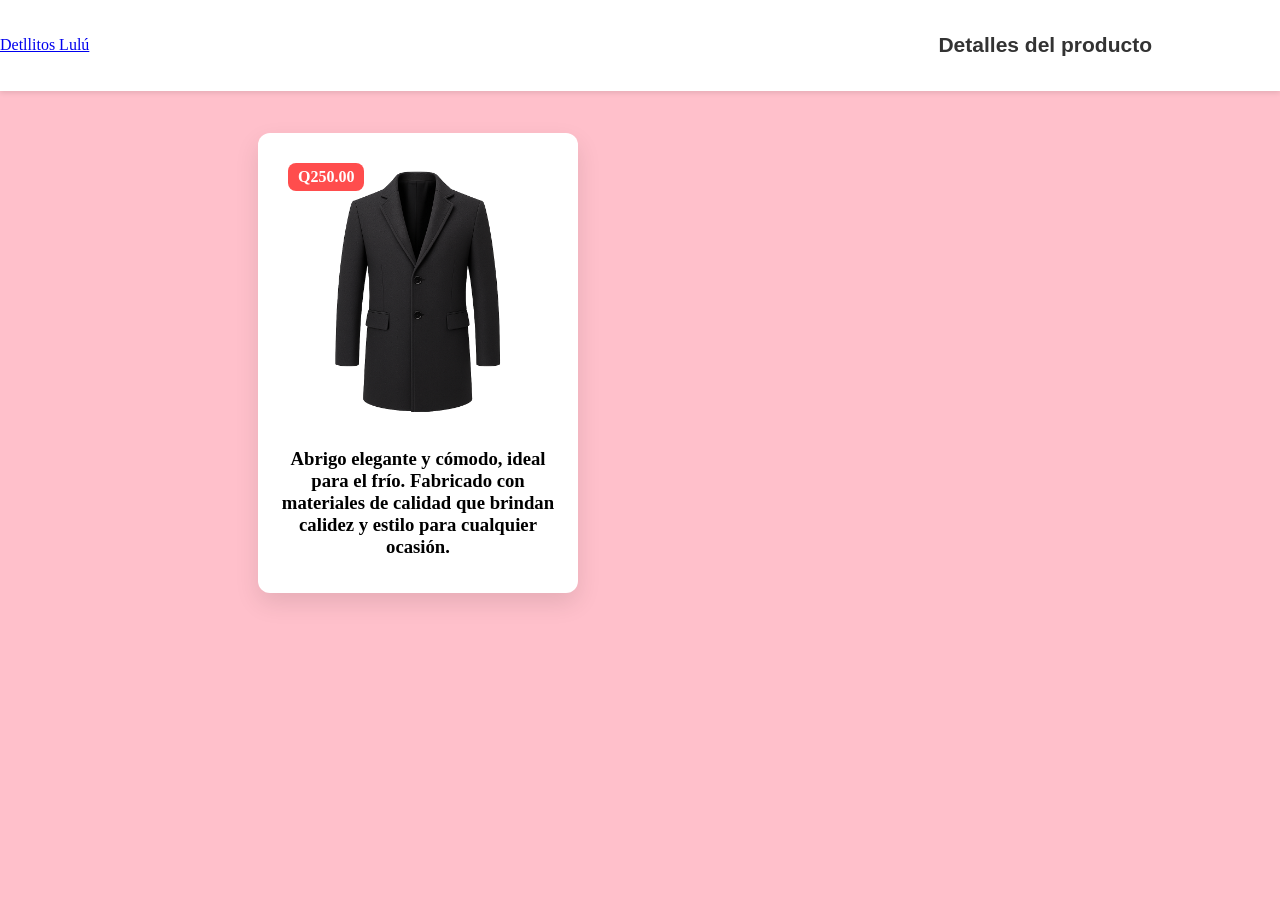
<file: detlles.html>
<!DOCTYPE html>
<html lang="es">
<head>
    <meta charset="UTF-8">
    <meta name="viewport" content="width=device-width, initial-scale=1.0">
    <title>Detalles brigo</title>
    <link rel="stylesheet" href="css/detlles.css">
</head>
<body>
     <header class="header-estatico">
  <div class="navbar-container">
    <div class="logo">
     <a href="index.html">Detllitos Lulú</a>
    </div>
    <nav class="menu-navegacion">
      <ul>
        <li><a href="#HOMBRES"> <h1>Detalles del producto</h1></a></li>
      </ul>
    </nav>
</header>




   
    <center>
     <section class="container_productos">
<div class="productos">
<div class="producto">
  <div class="img-box">
    <span class="precio">Q250.00</span>

    <img src="png/abrigohombre1.png" alt="Producto">

    <div class="icons">
      <button title="Añadir al carrito">
        <i class="fas fa-cart-plus"></i>
      </button>

      <button title="Ver detalles">
        <a href="Abrigos.html"><i class="fas fa-eye"></i></a>
      </button>
    </div>
  </div>
  <h3><h3>Abrigo elegante y cómodo, ideal para el frío. Fabricado con materiales de calidad que brindan calidez y estilo para cualquier ocasión.
</h3>
</div>
</h3>
</div>
  </section>
  </center> 
</body>
</html>
</file>
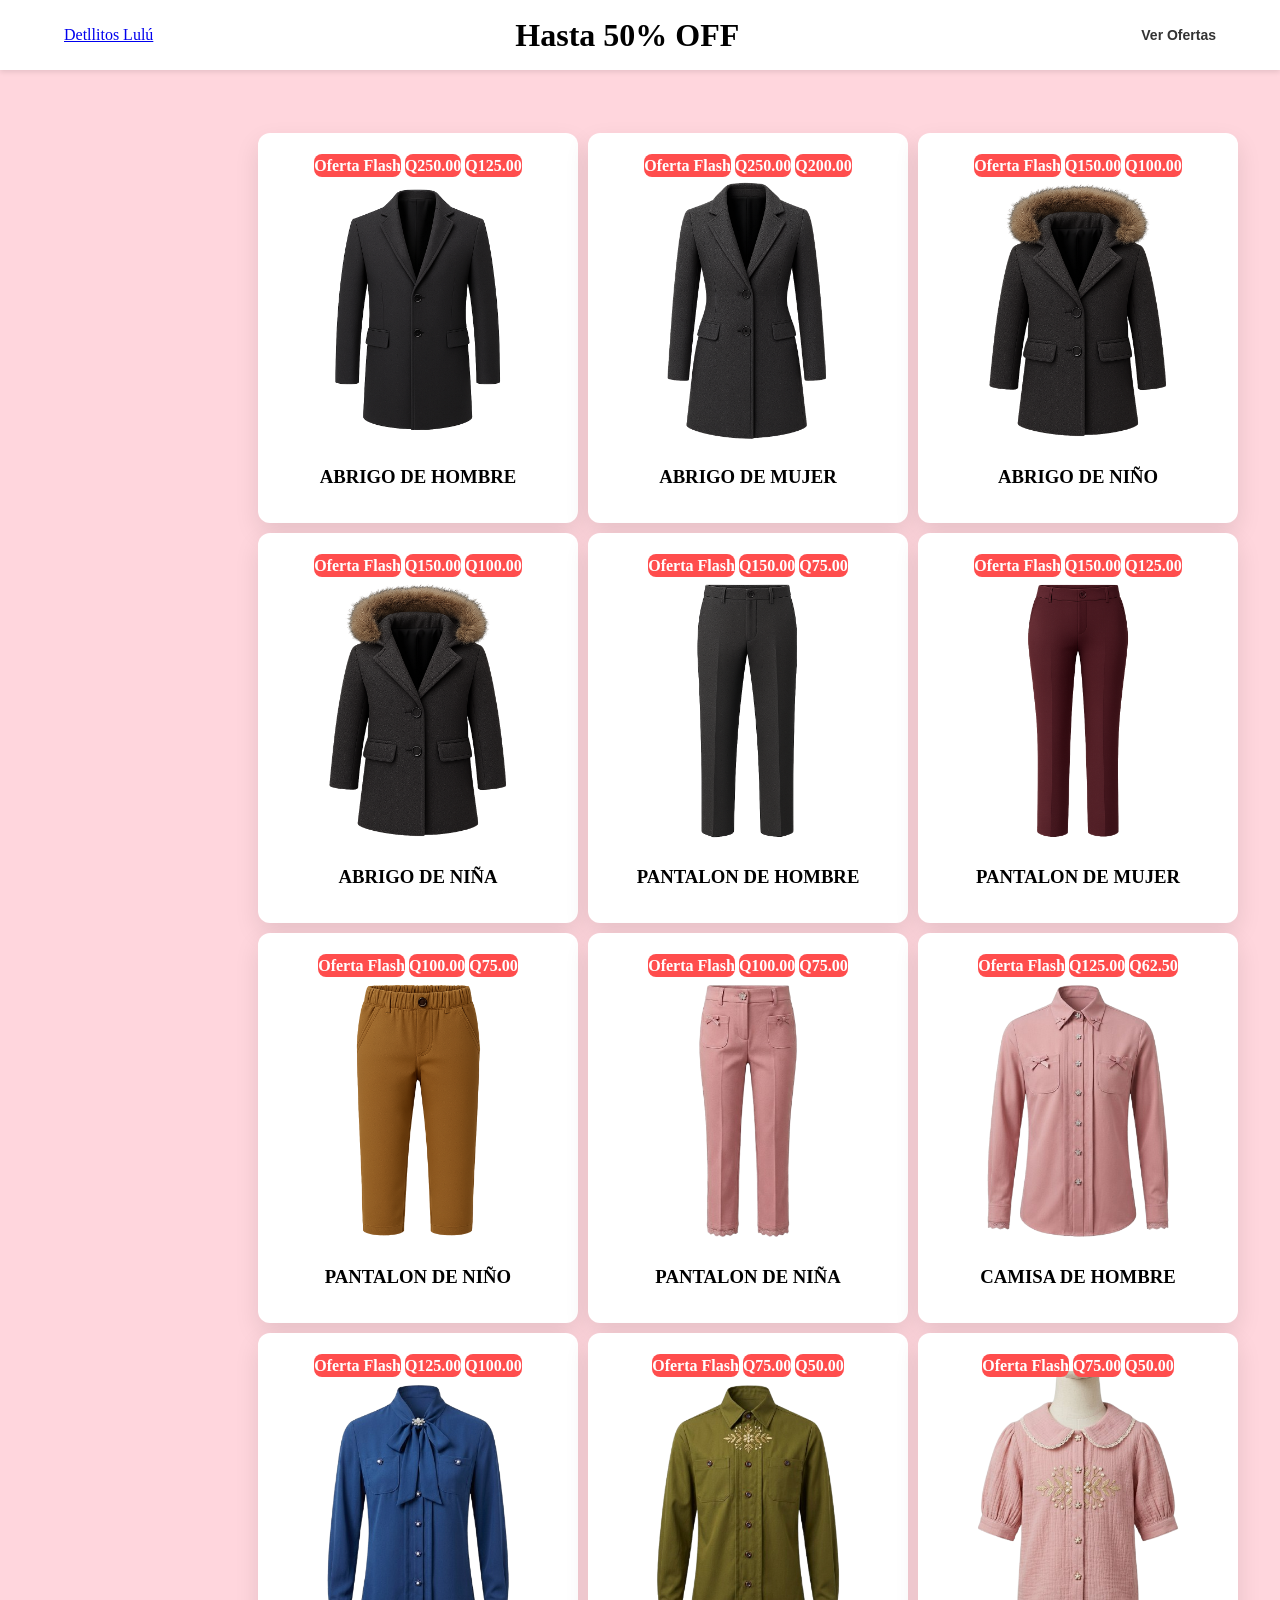
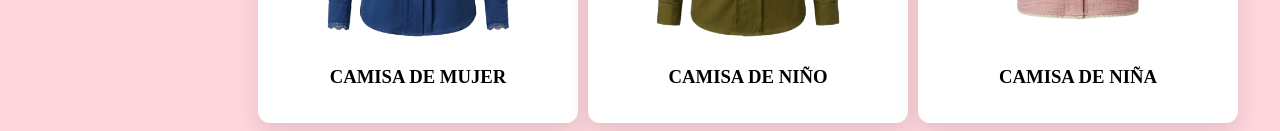
<file: Ofertas.html>
<!DOCTYPE html>
<html lang="es">
<head>
    <meta charset="UTF-8">
    <meta name="viewport" content="width=device-width, initial-scale=1.0">
    <title>Ofertas</title>
    <link rel="stylesheet" href="css/ofertas.css">
</head>
<body>

    <header class="header-estatico">
        <div class="navbar-container">
          <div class="logo">
           <a href="index.html">Detllitos Lulú</a>
          </div>
      
       <H1>Hasta 50% OFF</H1>
          <nav class="menu-navegacion">
            <ul>

              <li>
                <a href="descuento.html">Ver Ofertas</a>
            </li>
              
            </ul>
          </nav>
        </div>
      </header>
      <section class="container_productos">
        <div class="productos">
        <div class="producto">
          <div class="img-box">
            <span class="precio">Oferta Flash</span>
            <span class="precio">Q250.00</span>
            <span class="precio">Q125.00</span>
            
        
            <img src="png/abrigohombre1.png" alt="Producto">
        
            <div class="icons">
              <button title="Añadir al carrito">
                <i class="fas fa-cart-plus"></i>
              </button>
        
              <button title="Ver detalles">
                <a href="detlles.html"><i class="fas fa-eye"></i></a>
              </button>
            </div>
          </div>
          <h3>ABRIGO DE HOMBRE</h3>
        </div>
        
        
        <div class="producto">
          <div class="img-box">
            <span class="precio">Oferta Flash</span>
            <span class="precio">Q250.00</span>
            <span class="precio">Q200.00</span>
        
            <img src="png/abrigomujer1.png" alt="Producto">
        
            <div class="icons">
              <button title="Añadir al carrito">
                <i class="fas fa-cart-plus"></i>
              </button>
              <button title="Ver detalles">
                <a href="Abrigos.html"><i class="fas fa-eye"></i></a>
              </button>
            </div>
          </div>
        
          <h3>ABRIGO DE MUJER</h3>
        </div>
        
        <div class="producto">
          <div class="img-box">
            <span class="precio">Oferta Flash</span>
            <span class="precio">Q150.00</span>
            <span class="precio">Q100.00</span>
            <img src="png/abrigounixes1.png" alt="Producto">
            <div class="icons">
              <button title="Añadir al carrito">
                <i class="fas fa-cart-plus"></i>
              </button>
              <button title="Ver detalles">
               <a href="Abrigos.html"><i class="fas fa-eye"></i></a>
              </button>
            </div>
          </div>
          
          <h3>ABRIGO DE NIÑO</h3>
        </div>
        
        <div class="producto">
          <div class="img-box">
            <span class="precio">Oferta Flash</span>
            <span class="precio">Q150.00</span>
            <span class="precio">Q100.00</span>
            <img src="png/abrigounixes1.png" alt="Producto">
            <div class="icons">
              <button title="Añadir al carrito">
                <i class="fas fa-cart-plus"></i>
              </button>
              <button title="Ver detalles">
                <a href="Abrigos.html"><i class="fas fa-eye"></i></a>
              </button>
            </div>
          </div>
          
          <h3>ABRIGO DE NIÑA</h3>
        </div>
        
        <div class="producto">
          <div class="img-box">
            <span class="precio">Oferta Flash</span>
            <span class="precio">Q150.00</span>
            <span class="precio">Q75.00</span>
            <img src="png/pantalon1.png" alt="Producto">
            <div class="icons">
              <button title="Añadir al carrito">
                <i class="fas fa-cart-plus"></i>
              </button>
              <button title="Ver detalles">
                <a href="Abrigos.html"><i class="fas fa-eye"></i></a>
              </button>
            </div>
          </div>
          <h3>PANTALON DE HOMBRE</h3>
        </div>
        
        <div class="producto">
          <div class="img-box">
            <span class="precio">Oferta Flash</span>
            <span class="precio">Q150.00</span>
            <span class="precio">Q125.00</span>
            <img src="png/pantalonmujer1.png" alt="Producto">
            <div class="icons">
              <button title="Añadir al carrito">
                <i class="fas fa-cart-plus"></i>
              </button>
              <button title="Ver detalles">
                <a href="Abrigos.html"><i class="fas fa-eye"></i></a>
              </button>
            </div>
          </div>
          <h3>PANTALON DE MUJER</h3>
        </div>
        
        <div class="producto">
          <div class="img-box">
            <span class="precio">Oferta Flash</span>
            <span class="precio">Q100.00</span>
            <span class="precio">Q75.00</span>
            <img src="png/pantalonniño1.png" alt="Producto">
            <div class="icons">
              <button title="Añadir al carrito">
                <i class="fas fa-cart-plus"></i>
              </button>
              <button title="Ver detalles">
                <a href="Abrigos.html"><i class="fas fa-eye"></i></a>
              </button>
            </div>
          </div>
          <h3>PANTALON DE NIÑO</h3>
        </div>  
        
        
        <div class="producto">
          <div class="img-box">
            <span class="precio">Oferta Flash</span>
            <span class="precio">Q100.00</span>
            <span class="precio">Q75.00</span>
            <img src="png/pantalonniña1.png" alt="Producto">
            <div class="icons">
              <button title="Añadir al carrito">
                <i class="fas fa-cart-plus"></i>
              </button>
              <button title="Ver detalles">
                <a href="Abrigos.html"><i class="fas fa-eye"></i></a>
              </button>
            </div>
          </div>
          <h3>PANTALON DE NIÑA</h3>
        </div>
        
        <div class="producto">
          <div class="img-box">
            <span class="precio">Oferta Flash</span>
            <span class="precio">Q125.00</span>
            <span class="precio">Q62.50</span>
            <img src="png/camisahombre1.png" alt="Producto">
            <div class="icons">
              <button title="Añadir al carrito">
                <i class="fas fa-cart-plus"></i>
              </button>
              <button title="Ver detalles">
                <a href="Abrigos.html"><i class="fas fa-eye"></i></a>
              </button>
            </div>
          </div>
          <h3>CAMISA DE HOMBRE</h3>
        </div>
        
        <div class="producto">
          <div class="img-box">
            <span class="precio">Oferta Flash</span>
            <span class="precio">Q125.00</span>
            <span class="precio">Q100.00</span>
            <img src="png/camisamujer1.png" alt="Producto">
            <div class="icons">
              <button title="Añadir al carrito">
                <i class="fas fa-cart-plus"></i>
              </button>
              <button title="Ver detalles">
                <a href="Abrigos.html"><i class="fas fa-eye"></i></a>
              </button>
            </div>
          </div>
          <h3>CAMISA DE MUJER</h3>
        </div>
        
        <div class="producto">
          <div class="img-box">
            <span class="precio">Oferta Flash</span>
            <span class="precio">Q75.00</span>
            <span class="precio">Q50.00</span>
            <img src="png/camisaniño1.png" alt="Producto">
            <div class="icons">
              <button title="Añadir al carrito">
                <i class="fas fa-cart-plus"></i>
              </button>
              <button title="Ver detalles">
                <a href="Abrigos.html"><i class="fas fa-eye"></i></a>
              </button>
            </div>
          </div>
          <h3>CAMISA DE NIÑO</h3>
        </div>
        
        <div class="producto">
          <div class="img-box">
            <span class="precio">Oferta Flash</span>
            <span class="precio">Q75.00</span>
            <span class="precio">Q50.00</span>
            <img src="png/camisaniña1.png" alt="Producto">
            <div class="icons">
              <button title="Añadir al carrito">
                <i class="fas fa-cart-plus"></i>
              </button>
              <button title="Ver detalles">
                <a href="Abrigos.html"><i class="fas fa-eye"></i></a>
              </button>
            </div>
          </div>
          <h3>CAMISA DE NIÑA</h3>
        </div>
        </div>
        
        </section>
</body>
</html>
</file>
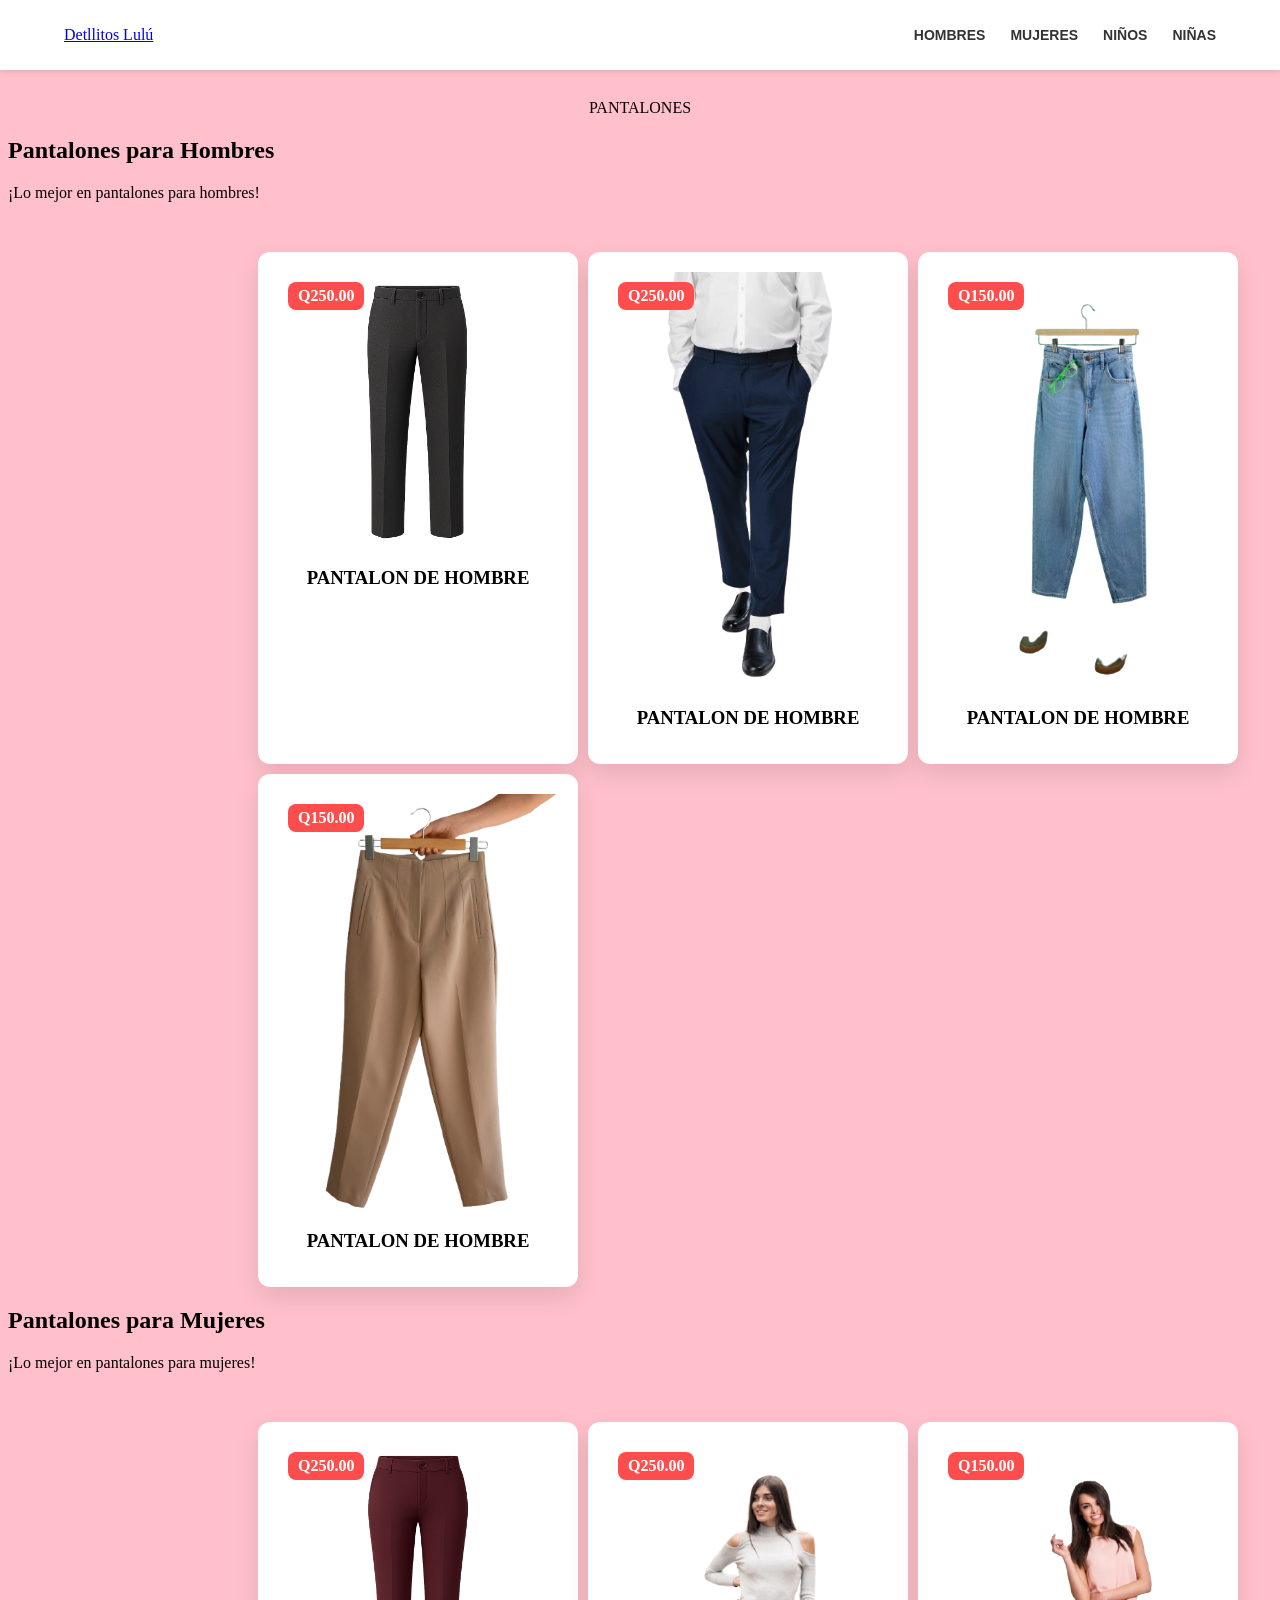
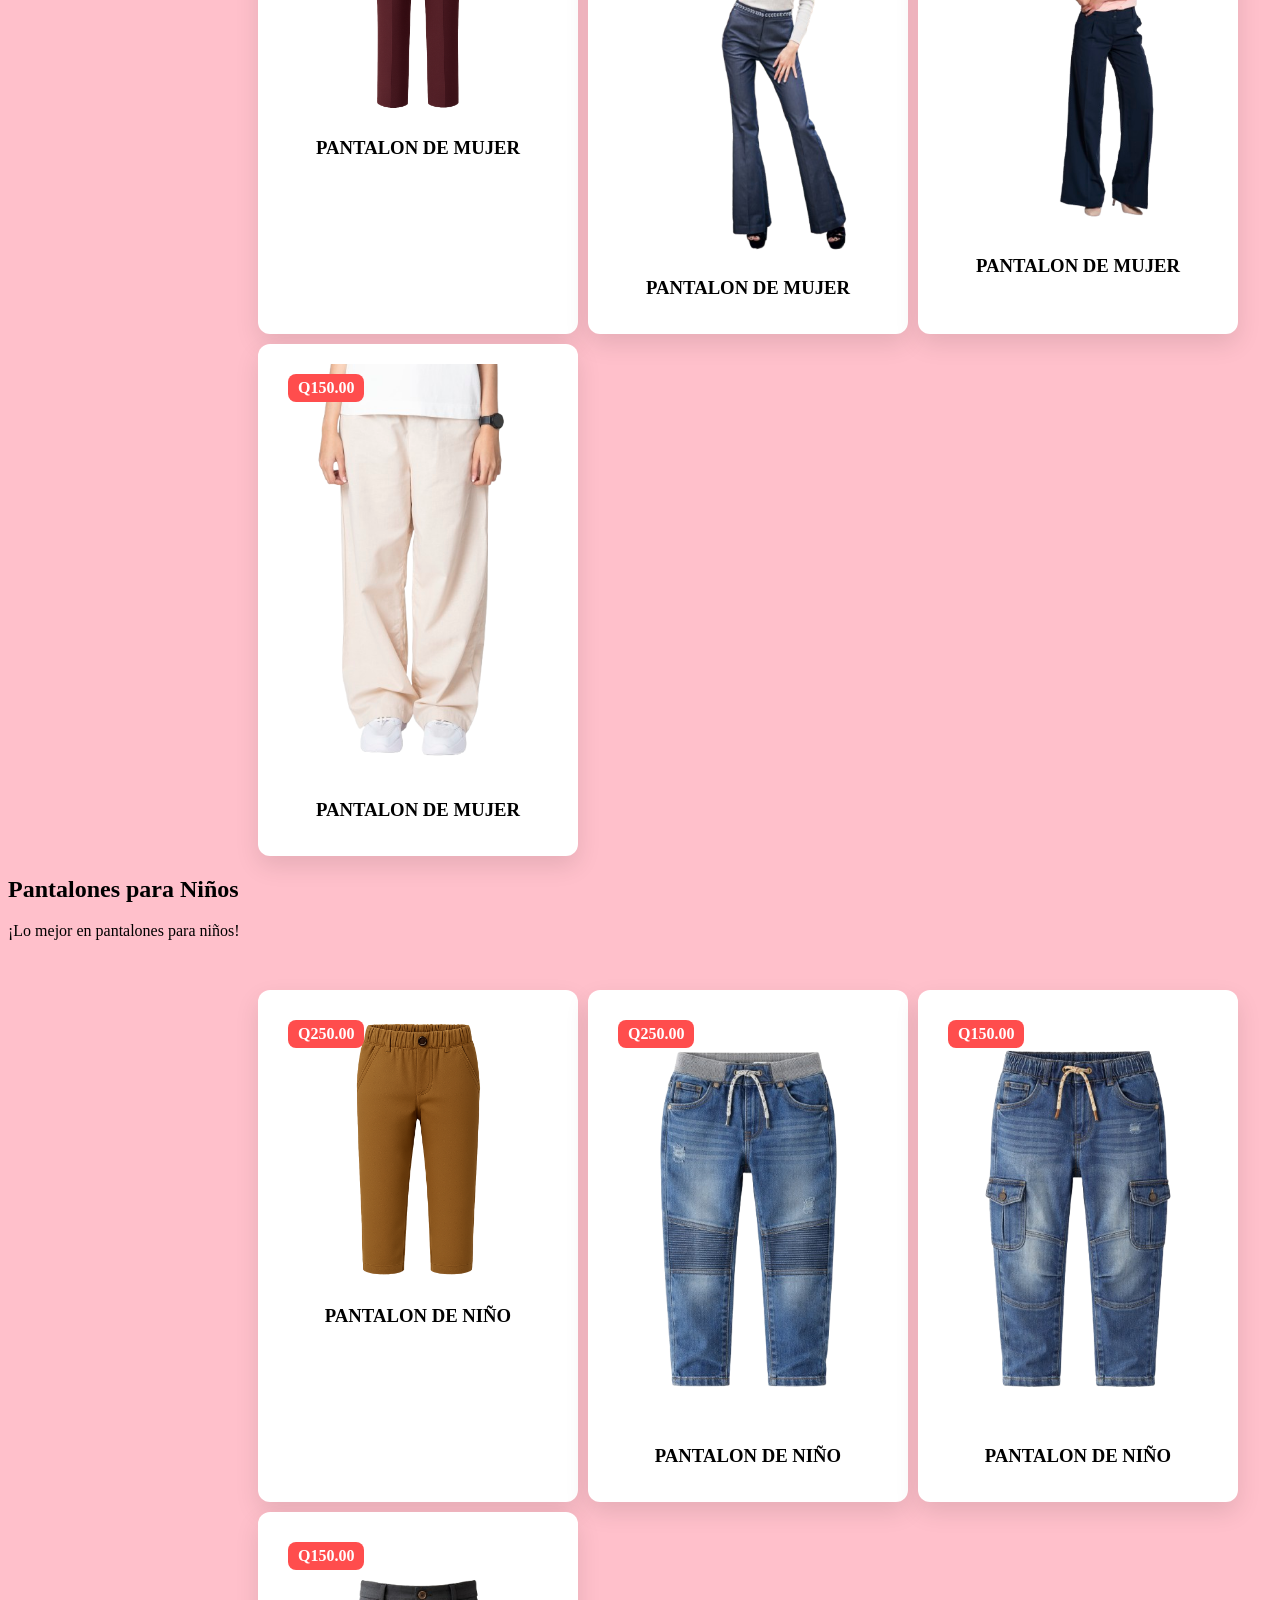
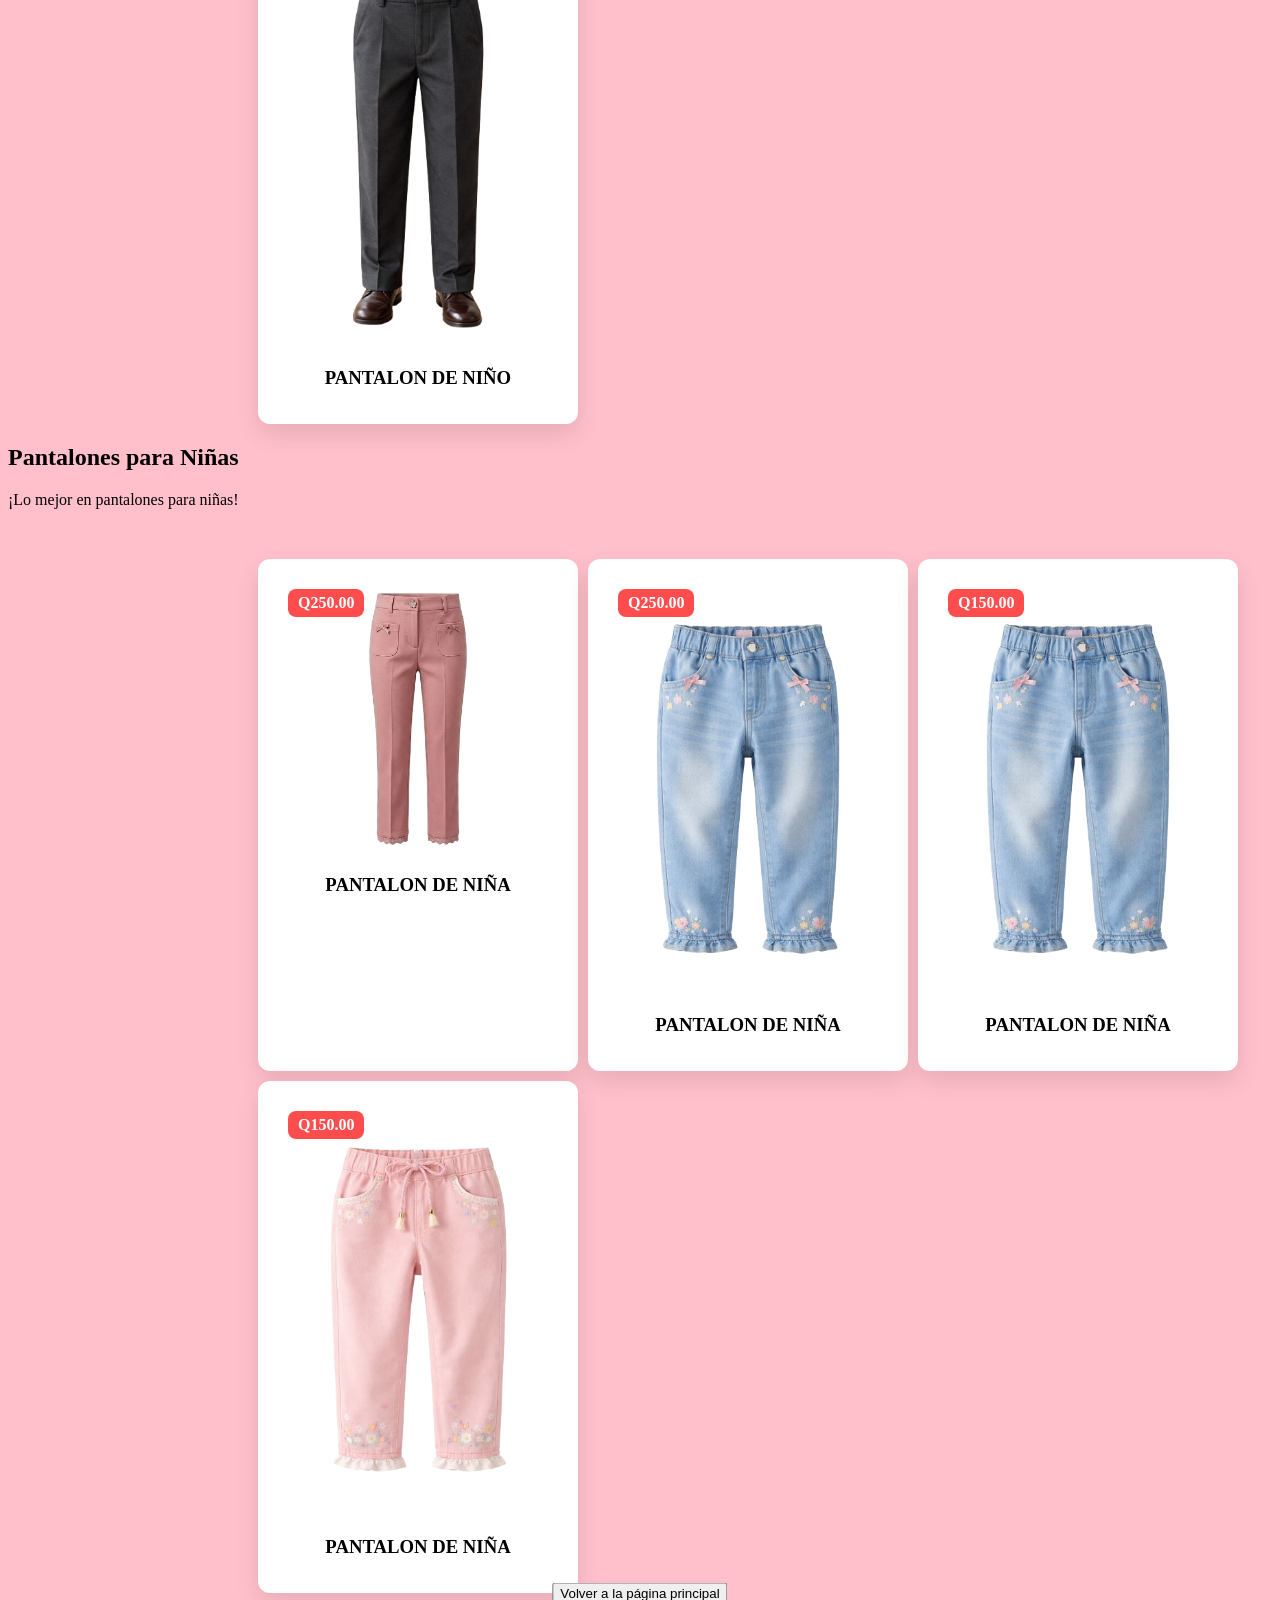
<file: Pantalones.html>
<!DOCTYPE html>
<html lang="es">
<head>
    <meta charset="UTF-8">
    <meta name="viewport" content="width=device-width, initial-scale=1.0">
    <title>Pantalones</title>
    <link rel="stylesheet" href="css/pantalones.css">
</head>
<body>
   <center><p>PANTALONES </p></center>

    
   <header class="header-estatico">
  <div class="navbar-container">
    <div class="logo">
    <a href="index.html">Detllitos Lulú</a>
    </div> 
    <nav class="menu-navegacion">
      <ul>
        <li><a href="#HOMBRES">HOMBRES</a></li>
        <li><a href="#MUJERES">MUJERES</a></li>
        <li><a href="#NIÑOS">NIÑOS</a></li>
        <li><a href="#NIÑAS">NIÑAS</a></li>
      </ul>
    </nav>
  </div>
</header>

   <section id="HOMBRES" name="HOMBRES">
            <h2>Pantalones para Hombres</h2>
            <p>¡Lo mejor en pantalones para hombres!</p>
        </section>
    
<section class="container_productos">
<div class="productos">
<div class="producto">
  <div class="img-box">
    <span class="precio">Q250.00</span>

    <img src="png/pantalon1.png" alt="Producto">

    <div class="icons">
      <button title="Añadir al carrito">
        <i class="fas fa-cart-plus"></i>
      </button>

      <button title="Ver detalles">
        <a href="carrito.html"><i class="fas fa-eye"></i></a>
      </button>
    </div>
  </div>
  <h3>PANTALON DE HOMBRE</h3>
</div>


<div class="producto">
  <div class="img-box">
    <span class="precio">Q250.00</span>

    <img src="png/pantalonhombre2.png" alt="Producto">

    <div class="icons">
      <button title="Añadir al carrito">
        <i class="fas fa-cart-plus"></i>
      </button>
      <button title="Ver detalles">
        <a href="Abrigos.html"><i class="fas fa-eye"></i></a>
      </button>
    </div>
  </div>

  <h3>PANTALON DE HOMBRE</h3>
</div>

<div class="producto">
  <div class="img-box">
    <span class="precio">Q150.00</span>
    <img src="png/pantalonhombre3.png" alt="Producto">
    <div class="icons">
      <button title="Añadir al carrito">
        <i class="fas fa-cart-plus"></i>
      </button>
      <button title="Ver detalles">
       <a href="Abrigos.html"><i class="fas fa-eye"></i></a>
      </button>
    </div>
  </div>
  
  <h3>PANTALON DE HOMBRE</h3>
</div>

<div class="producto">
  <div class="img-box">
    <span class="precio">Q150.00</span>
    <img src="png/pantalonhombre4.png" alt="Producto">
    <div class="icons">
      <button title="Añadir al carrito">
        <i class="fas fa-cart-plus"></i>
      </button>
      <button title="Ver detalles">
        <a href="Abrigos.html"><i class="fas fa-eye"></i></a>
      </button>
    </div>
  </div>
  
  <h3>PANTALON DE HOMBRE</h3>
</div>
</section>
      
        <section id="MUJERES" name="MUJERES">
            <h2>Pantalones para Mujeres</h2>
            <p>¡Lo mejor en pantalones para mujeres!</p>
        </section>
          
        
<section class="container_productos">
<div class="productos">
<div class="producto">
  <div class="img-box">
    <span class="precio">Q250.00</span>

    <img src="png/pantalonmujer1.png" alt="Producto">

    <div class="icons">
      <button title="Añadir al carrito">
        <i class="fas fa-cart-plus"></i>
      </button>

      <button title="Ver detalles">
        <a href="carrito.html"><i class="fas fa-eye"></i></a>
      </button>
    </div>
  </div>
  <h3>PANTALON DE MUJER</h3>
</div>


<div class="producto">
  <div class="img-box">
    <span class="precio">Q250.00</span>

    <img src="png/pantalonmujer2.png" alt="Producto">

    <div class="icons">
      <button title="Añadir al carrito">
        <i class="fas fa-cart-plus"></i>
      </button>
      <button title="Ver detalles">
        <a href="Abrigos.html"><i class="fas fa-eye"></i></a>
      </button>
    </div>
  </div>

  <h3>PANTALON DE MUJER</h3>
</div>

<div class="producto">
  <div class="img-box">
    <span class="precio">Q150.00</span>
    <img src="png/pantalonmujer3.png" alt="Producto">
    <div class="icons">
      <button title="Añadir al carrito">
        <i class="fas fa-cart-plus"></i>
      </button>
      <button title="Ver detalles">
       <a href="Abrigos.html"><i class="fas fa-eye"></i></a>
      </button>
    </div>
  </div>
  
  <h3>PANTALON DE MUJER</h3>
</div>

<div class="producto">
  <div class="img-box">
    <span class="precio">Q150.00</span>
    <img src="png/pantalonmujer4.png" alt="Producto">
    <div class="icons">
      <button title="Añadir al carrito">
        <i class="fas fa-cart-plus"></i>
      </button>
      <button title="Ver detalles">
        <a href="Abrigos.html"><i class="fas fa-eye"></i></a>
      </button>
    </div>
  </div>
  
  <h3>PANTALON DE MUJER</h3>
</div>
</section>








        <section id="NIÑOS" name="NIÑOS">
            <h2>Pantalones para Niños</h2>
            <p>¡Lo mejor en pantalones para niños!</p>
        </section>
        
<section class="container_productos">
<div class="productos">
<div class="producto">
  <div class="img-box">
    <span class="precio">Q250.00</span>

    <img src="png/pantalonniño1.png" alt="Producto">

    <div class="icons">
      <button title="Añadir al carrito">
        <i class="fas fa-cart-plus"></i>
      </button>

      <button title="Ver detalles">
        <a href="carrito.html"><i class="fas fa-eye"></i></a>
      </button>
    </div>
  </div>
  <h3>PANTALON DE NIÑO</h3>
</div>


<div class="producto">
  <div class="img-box">
    <span class="precio">Q250.00</span>

    <img src="png/pantalonniño2.png" alt="Producto">

    <div class="icons">
      <button title="Añadir al carrito">
        <i class="fas fa-cart-plus"></i>
      </button>
      <button title="Ver detalles">
        <a href="Abrigos.html"><i class="fas fa-eye"></i></a>
      </button>
    </div>
  </div>

  <h3>PANTALON DE NIÑO</h3>
</div>

<div class="producto">
  <div class="img-box">
    <span class="precio">Q150.00</span>
    <img src="png/pantalonniño3.png" alt="Producto">
    <div class="icons">
      <button title="Añadir al carrito">
        <i class="fas fa-cart-plus"></i>
      </button>
      <button title="Ver detalles">
       <a href="Abrigos.html"><i class="fas fa-eye"></i></a>
      </button>
    </div>
  </div>
  
  <h3>PANTALON DE NIÑO</h3>
</div>

<div class="producto">
  <div class="img-box">
    <span class="precio">Q150.00</span>
    <img src="png/pantalonniño4.png" alt="Producto">
    <div class="icons">
      <button title="Añadir al carrito">
        <i class="fas fa-cart-plus"></i>
      </button>
      <button title="Ver detalles">
        <a href="Abrigos.html"><i class="fas fa-eye"></i></a>
      </button>
    </div>
  </div>
  
  <h3>PANTALON DE NIÑO</h3>
</div>
</section>








        <section id="NIÑAS" name="NIÑAS">
            <h2>Pantalones para Niñas</h2>
             <p>¡Lo mejor en pantalones para niñas!</p>
             
<section class="container_productos">
<div class="productos">
<div class="producto">
  <div class="img-box">
    <span class="precio">Q250.00</span>

    <img src="png/pantalonniña1.png" alt="Producto">

    <div class="icons">
      <button title="Añadir al carrito">
        <i class="fas fa-cart-plus"></i>
      </button>

      <button title="Ver detalles">
        <a href="carrito.html"><i class="fas fa-eye"></i></a>
      </button>
    </div>
  </div>
  <h3>PANTALON DE NIÑA</h3>
</div>


<div class="producto">
  <div class="img-box">
    <span class="precio">Q250.00</span>

    <img src="png/pantalonniña2.png" alt="Producto">

    <div class="icons">
      <button title="Añadir al carrito">
        <i class="fas fa-cart-plus"></i>
      </button>
      <button title="Ver detalles">
        <a href="Abrigos.html"><i class="fas fa-eye"></i></a>
      </button>
    </div>
  </div>

  <h3>PANTALON DE NIÑA</h3>
</div>

<div class="producto">
  <div class="img-box">
    <span class="precio">Q150.00</span>
    <img src="png/pantalonniña2.png" alt="Producto">
    <div class="icons">
      <button title="Añadir al carrito">
        <i class="fas fa-cart-plus"></i>
      </button>
      <button title="Ver detalles">
       <a href="Abrigos.html"><i class="fas fa-eye"></i></a>
      </button>
    </div>
  </div>
  
  <h3>PANTALON DE NIÑA</h3>
</div>

<div class="producto">
  <div class="img-box">
    <span class="precio">Q150.00</span>
    <img src="png/pantalonniña4.png" alt="Producto">
    <div class="icons">
      <button title="Añadir al carrito">
        <i class="fas fa-cart-plus"></i>
      </button>
      <button title="Ver detalles">
        <a href="Abrigos.html"><i class="fas fa-eye"></i></a>
      </button>
    </div>
  </div>
  
  <h3>PANTALON DE NIÑA</h3>
</div>
</section>












    <input type="button" value="Volver a la página principal" onclick="window.location.href='index.html'">
</body>
</html>
</body>
</html>
</file>
<file: css/abrigos.css>
html {
    background-color: pink;
    user-select: none;
}



.productos{
    display: flex;
    gap: 10px;
    margin-top: 50px;
    margin-left: 250px;
    flex-wrap: wrap;

}



.producto {
  width: 280px;
  background: #fff;
  border-radius: 12px;
  box-shadow: 0 10px 25px rgba(0,0,0,0.1);
  overflow: hidden;
  text-align: center;
  padding: 20px;
  

}

.img-box {
  position: relative;
  overflow: hidden;
  
}

.img-box img {
  width: 100%;
  display: block;
}

/* Precio */
.precio {
  position: absolute;
  top: 10px;
  left: 10px;
  background: #ff4d4d;
  color: #fff;
  padding: 5px 10px;
  border-radius: 8px;
  font-weight: bold;
}

/* Iconos */
.icons {
  position: absolute;
  top: 50%;
  left: 50%;
  transform: translate(-50%, -50%);
  display: flex;
  gap: 15px;
  opacity: 0;
  transition: 0.3s;
}

.icons button {
  background: #fff;
  border: none;
  width: 45px;
  height: 45px;
  border-radius: 50%;
  cursor: pointer;
  font-size: 18px;
  box-shadow: 0 5px 10px rgb(0, 0, 0);
  transition: 0.2s;
}

.icons button:hover {
  background: #ff4d4d;
  color: #000000;
}

/* Mostrar iconos al pasar el mouse */
.img-box:hover .icons {
  opacity: 1;
}

h3 {
  margin: 15px 0;
}

/* 📱 MÓVIL */
@media (max-width: 600px) {
  .icons {
    opacity: 1;
    position: static;
    transform: none;
    margin: 10px 0;
    justify-content: center;
  }
}



   




/* Esto hace que la barra NO se mueva al bajar la página */
.header-estatico {
  position: fixed;        /* Se queda pegado a la pantalla */
  top: 0;
  left: 0;
  width: 100%;            /* Ocupa todo el ancho */
  height: 70px;           /* Altura fija de tu barra */
  background-color: white; 
  box-shadow: 0 2px 5px rgba(0,0,0,0.1); /* Sombra sutil */
  z-index: 1000;          /* Asegura que siempre esté por encima de las fotos */
  display: flex;
  align-items: center;    /* Centra el contenido verticalmente */
}

.navbar-container {
  display: flex;
  justify-content: space-between; /* Logo a la izq, Menú a la derecha */
  align-items: center;
  width: 90%;             /* Espacio a los lados */
  margin: 0 auto;         /* Centra el contenedor */
}

.menu-navegacion ul {
  display: flex;          /* Pone los links uno al lado del otro */
  list-style: none;
  gap: 25px;              /* Espacio entre cada opción */
}

.menu-navegacion a {
  text-decoration: none;
  color: #333;
  font-weight: bold;
  font-family: Arial, sans-serif;
  font-size: 14px;
}

/* Espacio compensatorio para el resto del contenido */
body {
  padding-top: 75px;      /* Para que el contenido de la página no se oculte tras la barra */
}


input{ 
    position: relative;
    top: 98%;
    left: 50%;
    transform: translate(-50%, -50%);
    }
</file>
<file: css/camisas.css>
html {
    background-color: pink;
}



.productos{
    display: flex;
    gap: 10px;
    margin-top: 50px;
    margin-left: 250px;
    flex-wrap: wrap;

}



.producto {
  width: 280px;
  background: #fff;
  border-radius: 12px;
  box-shadow: 0 10px 25px rgba(0,0,0,0.1);
  overflow: hidden;
  text-align: center;
  padding: 20px;
  

}

.img-box {
  position: relative;
  overflow: hidden;
  
}

.img-box img {
  width: 100%;
  display: block;
}

/* Precio */
.precio {
  position: absolute;
  top: 10px;
  left: 10px;
  background: #ff4d4d;
  color: #fff;
  padding: 5px 10px;
  border-radius: 8px;
  font-weight: bold;
}

/* Iconos */
.icons {
  position: absolute;
  top: 50%;
  left: 50%;
  transform: translate(-50%, -50%);
  display: flex;
  gap: 15px;
  opacity: 0;
  transition: 0.3s;
}

.icons button {
  background: #fff;
  border: none;
  width: 45px;
  height: 45px;
  border-radius: 50%;
  cursor: pointer;
  font-size: 18px;
  box-shadow: 0 5px 10px rgb(0, 0, 0);
  transition: 0.2s;
}

.icons button:hover {
  background: #ff4d4d;
  color: #fff;
}

/* Mostrar iconos al pasar el mouse */
.img-box:hover .icons {
  opacity: 1;
}

h3 {
  margin: 15px 0;
}

/* 📱 MÓVIL */
@media (max-width: 600px) {
  .icons {
    opacity: 1;
    position: static;
    transform: none;
    margin: 10px 0;
    justify-content: center;
  }
}



   




/* Esto hace que la barra NO se mueva al bajar la página */
.header-estatico {
  position: fixed;        /* Se queda pegado a la pantalla */
  top: 0;
  left: 0;
  width: 100%;            /* Ocupa todo el ancho */
  height: 70px;           /* Altura fija de tu barra */
  background-color: white; 
  box-shadow: 0 2px 5px rgba(0,0,0,0.1); /* Sombra sutil */
  z-index: 1000;          /* Asegura que siempre esté por encima de las fotos */
  display: flex;
  align-items: center;    /* Centra el contenido verticalmente */
}

.navbar-container {
  display: flex;
  justify-content: space-between; /* Logo a la izq, Menú a la derecha */
  align-items: center;
  width: 90%;             /* Espacio a los lados */
  margin: 0 auto;         /* Centra el contenedor */
}

.menu-navegacion ul {
  display: flex;          /* Pone los links uno al lado del otro */
  list-style: none;
  gap: 25px;              /* Espacio entre cada opción */
}

.menu-navegacion a {
  text-decoration: none;
  color: #333;
  font-weight: bold;
  font-family: Arial, sans-serif;
  font-size: 14px;
}

/* Espacio compensatorio para el resto del contenido */
body {
  padding-top: 75px;      /* Para que el contenido de la página no se oculte tras la barra */
}


input{ 
    position: relative;
    top: 98%;
    left: 50%;
    transform: translate(-50%, -50%);
    }
</file>
<file: css/carrito.css>
html{ 
    background-color: pink;
}
p {
    position: absolute;
    top: 50%;
    left: 50%;
    transform: translate(-50%, -50%);
}
input {
    background-color: pink;
    border: 2px solid black;
    border-radius: 5px;
    padding:0px;
    font-size: 15px;
}
input{ 
    position: absolute;
    top: 96%;
    left: 50%;
    transform: translate(-50%, -50%);
    }

img {
    position: absolute;
    top: 40%;
    left: 50%;
    height: 150px;
    width: 150px;
    border-radius: 200px;
    background-color: rgb(244, 167, 180);
    
   
    transform: translate(-50%, -50%);
}
</file>
<file: css/descuento.css>
html{
    background-color:rgb(255, 214, 221);
    user-select: none;

}
.header-estatico {
    position: fixed;       
    top: 0;
    left: 0;
    width: 100%;            /* Ocupa todo el ancho */
    height: 70px;           /* Altura fija de tu barra */
    background-color: white; 
    box-shadow: 0 2px 5px rgba(0,0,0,0.1); /* Sombra sutil */
    z-index: 1000;          /* Asegura que siempre esté por encima de las fotos */
    display: flex;
    align-items: center;    /* Centra el contenido verticalmente */
  }
  
  .navbar-container {
    display: flex;
    justify-content: space-between; /* Logo a la izq, Menú a la derecha */
    align-items: center;
    width: 90%;             /* Espacio a los lados */
    margin: 0 auto;         /* Centra el contenedor */
  }
  
  .menu-navegacion ul {
    display: flex;          /* Pone los links uno al lado del otro */
    list-style: none;
    gap: 25px;              /* Espacio entre cada opción */
  }
  
  .menu-navegacion a {
    text-decoration: none;
    color: #333;
    font-weight: bold;
    font-family: Arial, sans-serif;
    font-size: 14px;
  }
  
  /* Espacio compensatorio para el resto del contenido */
  body {
    padding-top: 75px;  
    display: flex;
    justify-content: center;    /* Para que el contenido de la página no se oculte tras la barra */
    align-items: center;
  }
  
  
  input{ 
      position: relative;
      top: 98%;
      left: 50%;
      transform: translate(-50%, -50%);
      }
  
  /* 📱 MÓVIL */
@media (max-width: 600px) {
    .icons {
      opacity: 1;
      position: static;
      transform: none;
      margin: 10px 0;
      justify-content: center;
    }
}


  .productos{
    display: flex;
    gap: 75px;
    margin-top: 100px;
    flex-wrap: wrap;

}



.producto {
  width: 400px;
  background: #fff;
  border-radius: 12px;
  box-shadow: 0 10px 25px rgba(0,0,0,0.1);
  overflow: hidden;
  text-align: center;
  padding: 20px;
  

}

.img-box {
  position: relative;
  overflow: hidden;
  
}

.img-box img {
  width: 100%;
  display: block;
}

/* Precio */
.precio {
  position: relative;
  top: 4px;
  background: #ff4d4d;
  color: #ffffff;
  padding: 3px 0px;
  border-radius: 8px;
  font-weight: bold;
}

/* Iconos */
.icons {
  position: absolute;
  top: 50%;
  left: 50%;
  transform: translate(-50%, -50%);
  display: flex;
  gap: 15px;
  opacity: 0;
  transition: 0.3s;
}

.icons button {
  background: #ffffff;
  border: none;
  width: 45px;
  height: 45px;
  border-radius: 50%;
  cursor: pointer;
  font-size: 18px;
  box-shadow: black;
  transition: 0.2s;
}

.icons button:hover {
  background: #ff4d4d;
  color: #000000;
}

/* Mostrar iconos al pasar el mouse */
.img-box:hover .icons {
  opacity: 1;
}

h3 {
  margin: 15px 0;
}
h4 {
    color: white;
}





/* 📱 MÓVIL */
@media (max-width: 600px) {
  .icons {
    opacity: 1;
    position: static;
    transform: none;
    margin: 10px 0;
    justify-content: center;
  }
}
</file>
<file: css/detlles.css>
html {
    background-color: pink;
    user-select: none;
}
.productos{
    display: flex;
    gap: 10px;
    margin-top: 50px;
    margin-left: 250px;
    flex-wrap: wrap;
    left: 50%;

}



.producto {
  width: 280px;
  background: #fff;
  border-radius: 12px;
  box-shadow: 0 10px 25px rgba(0,0,0,0.1);
  overflow: hidden;
  text-align: center;
  padding: 20px;
  

}

.img-box {
  position: relative;
  overflow: hidden;
  
  
}

.img-box img {
  width: 100%;
  display: block;
}

/* Precio */
.precio {
  position: absolute;
  top: 10px;
  left: 10px;
  background: #ff4d4d;
  color: #fff;
  padding: 5px 10px;
  border-radius: 8px;
  font-weight: bold;
}

/* Iconos */
.icons {
  position: absolute;
  top: 50%;
  left: 50%;
  transform: translate(-50%, -50%);
  display: flex;
  gap: 15px;
  opacity: 0;
  transition: 0.3s;
}

.icons button {
  background: #fff;
  border: none;
  width: 45px;
  height: 45px;
  border-radius: 50%;
  cursor: pointer;
  font-size: 18px;
  box-shadow: 0 5px 10px rgb(0, 0, 0);
  transition: 0.2s;
}

.icons button:hover {
  background: #ff4d4d;
  color: #fff;
}

/* Mostrar iconos al pasar el mouse */
.img-box:hover .icons {
  opacity: 1;
}

h3 {
  margin: 15px 0;
}

/* 📱 MÓVIL */
@media (max-width: 600px) {
  .icons {
    opacity: 1;
    position: static;
    transform: none;
    margin: 10px 0;
    justify-content: center;
  }
}

/* Esto hace que la barra NO se mueva al bajar la página */
.header-estatico {
  position: fixed;        
  top: 0;
  left: 0;
  width: 100%;            
  background-color: white; 
  box-shadow: 0 2px 5px rgba(0,0,0,0.1);
  z-index: 1000;          
  display: flex;
  align-items: center;    
}

.navbar-container {
  display: flex;
  justify-content: space-between; /* Logo a la izq, Menú a la derecha */
  align-items: center;
  width: 90%;             
}

.menu-navegacion ul {
  display: flex;          
  list-style: none;
  gap: 25px;              
}

.menu-navegacion a {
  text-decoration: none;
  color: #333;
  font-weight: bold;
  font-family: Arial, sans-serif;
  font-size: 14px;
}

/* Espacio compensatorio para el resto del contenido */
body {
  padding-top: 75px;      
}


input{ 
    position: relative;
    top: 98%;
    left: 50%;
    transform: translate(-50%, -50%);
    }
</file>
<file: css/ofertas.css>
html{
    background-color:rgb(255, 214, 221);
    user-select: none;

}
.header-estatico {
    position: fixed;       
    top: 0;
    left: 0;
    width: 100%;            /* Ocupa todo el ancho */
    height: 70px;           /* Altura fija de tu barra */
    background-color: white; 
    box-shadow: 0 2px 5px rgba(0,0,0,0.1); /* Sombra sutil */
    z-index: 1000;          /* Asegura que siempre esté por encima de las fotos */
    display: flex;
    align-items: center;    /* Centra el contenido verticalmente */
  }
  
  .navbar-container {
    display: flex;
    justify-content: space-between; /* Logo a la izq, Menú a la derecha */
    align-items: center;
    width: 90%;             /* Espacio a los lados */
    margin: 0 auto;         /* Centra el contenedor */
  }
  
  .menu-navegacion ul {
    display: flex;          /* Pone los links uno al lado del otro */
    list-style: none;
    gap: 25px;              /* Espacio entre cada opción */
  }
  
  .menu-navegacion a {
    text-decoration: none;
    color: #333;
    font-weight: bold;
    font-family: Arial, sans-serif;
    font-size: 14px;
  }
  
  /* Espacio compensatorio para el resto del contenido */
  body {
    padding-top: 75px;      /* Para que el contenido de la página no se oculte tras la barra */
  }
  
  
  input{ 
      position: relative;
      top: 98%;
      left: 50%;
      transform: translate(-50%, -50%);
      }
  
  /* 📱 MÓVIL */
@media (max-width: 600px) {
    .icons {
      opacity: 1;
      position: static;
      transform: none;
      margin: 10px 0;
      justify-content: center;
    }
  }
  

  .productos{
    display: flex;
    gap: 10px;
    margin-top: 50px;
    margin-left: 250px;
    flex-wrap: wrap;

}



.producto {
  width: 280px;
  background: #fff;
  border-radius: 12px;
  box-shadow: 0 10px 25px rgba(0,0,0,0.1);
  overflow: hidden;
  text-align: center;
  padding: 20px;
  

}

.img-box {
  position: relative;
  overflow: hidden;
  
}

.img-box img {
  width: 100%;
  display: block;
}

/* Precio */
.precio {
  position: relative;
  top: 4px;
  background: #ff4d4d;
  color: #ffffff;
  padding: 3px 0px;
  border-radius: 8px;
  font-weight: bold;
}

/* Iconos */
.icons {
  position: absolute;
  top: 50%;
  left: 50%;
  transform: translate(-50%, -50%);
  display: flex;
  gap: 15px;
  opacity: 0;
  transition: 0.3s;
}

.icons button {
  background: #ffffff;
  border: none;
  width: 45px;
  height: 45px;
  border-radius: 50%;
  cursor: pointer;
  font-size: 18px;
  box-shadow: black;
  transition: 0.2s;
}

.icons button:hover {
  background: #ff4d4d;
  color: #000000;
}

/* Mostrar iconos al pasar el mouse */
.img-box:hover .icons {
  opacity: 1;
}

h3 {
  margin: 15px 0;
}
h4 {
    color: white;
}





/* 📱 MÓVIL */
@media (max-width: 600px) {
  .icons {
    opacity: 1;
    position: static;
    transform: none;
    margin: 10px 0;
    justify-content: center;
  }
}
</file>
<file: css/pantalones.css>
html {
    background-color: pink;
}


.productos{
    display: flex;
    gap: 10px;
    margin-top: 50px;
    margin-left: 250px;
    flex-wrap: wrap;

}



.producto {
  width: 280px;
  background: #fff;
  border-radius: 12px;
  box-shadow: 0 10px 25px rgba(0,0,0,0.1);
  overflow: hidden;
  text-align: center;
  padding: 20px;
  

}

.img-box {
  position: relative;
  overflow: hidden;
  
}

.img-box img {
  width: 100%;
  display: block;
}

/* Precio */
.precio {
  position: absolute;
  top: 10px;
  left: 10px;
  background: #ff4d4d;
  color: #fff;
  padding: 5px 10px;
  border-radius: 8px;
  font-weight: bold;
}

/* Iconos */
.icons {
  position: absolute;
  top: 50%;
  left: 50%;
  transform: translate(-50%, -50%);
  display: flex;
  gap: 15px;
  opacity: 0;
  transition: 0.3s;
}

.icons button {
  background: #fff;
  border: none;
  width: 45px;
  height: 45px;
  border-radius: 50%;
  cursor: pointer;
  font-size: 18px;
  box-shadow: 0 5px 10px rgb(0, 0, 0);
  transition: 0.2s;
}

.icons button:hover {
  background: #ff4d4d;
  color: #fff;
}

/* Mostrar iconos al pasar el mouse */
.img-box:hover .icons {
  opacity: 1;
}

h3 {
  margin: 15px 0;
}

/* 📱 MÓVIL */
@media (max-width: 600px) {
  .icons {
    opacity: 1;
    position: static;
    transform: none;
    margin: 10px 0;
    justify-content: center;
  }
}



   




/* Esto hace que la barra NO se mueva al bajar la página */
.header-estatico {
  position: fixed;        /* Se queda pegado a la pantalla */
  top: 0;
  left: 0;
  width: 100%;            /* Ocupa todo el ancho */
  height: 70px;           /* Altura fija de tu barra */
  background-color: white; 
  box-shadow: 0 2px 5px rgba(0,0,0,0.1); /* Sombra sutil */
  z-index: 1000;          /* Asegura que siempre esté por encima de las fotos */
  display: flex;
  align-items: center;    /* Centra el contenido verticalmente */
}

.navbar-container {
  display: flex;
  justify-content: space-between; /* Logo a la izq, Menú a la derecha */
  align-items: center;
  width: 90%;             /* Espacio a los lados */
  margin: 0 auto;         /* Centra el contenedor */
}

.menu-navegacion ul {
  display: flex;          /* Pone los links uno al lado del otro */
  list-style: none;
  gap: 25px;              /* Espacio entre cada opción */
}

.menu-navegacion a {
  text-decoration: none;
  color: #333;
  font-weight: bold;
  font-family: Arial, sans-serif;
  font-size: 14px;
}

/* Espacio compensatorio para el resto del contenido */
body {
  padding-top: 75px;      /* Para que el contenido de la página no se oculte tras la barra */
}


input{ 
    position: relative;
    top: 98%;
    left: 50%;
    transform: translate(-50%, -50%);
    }
</file>
